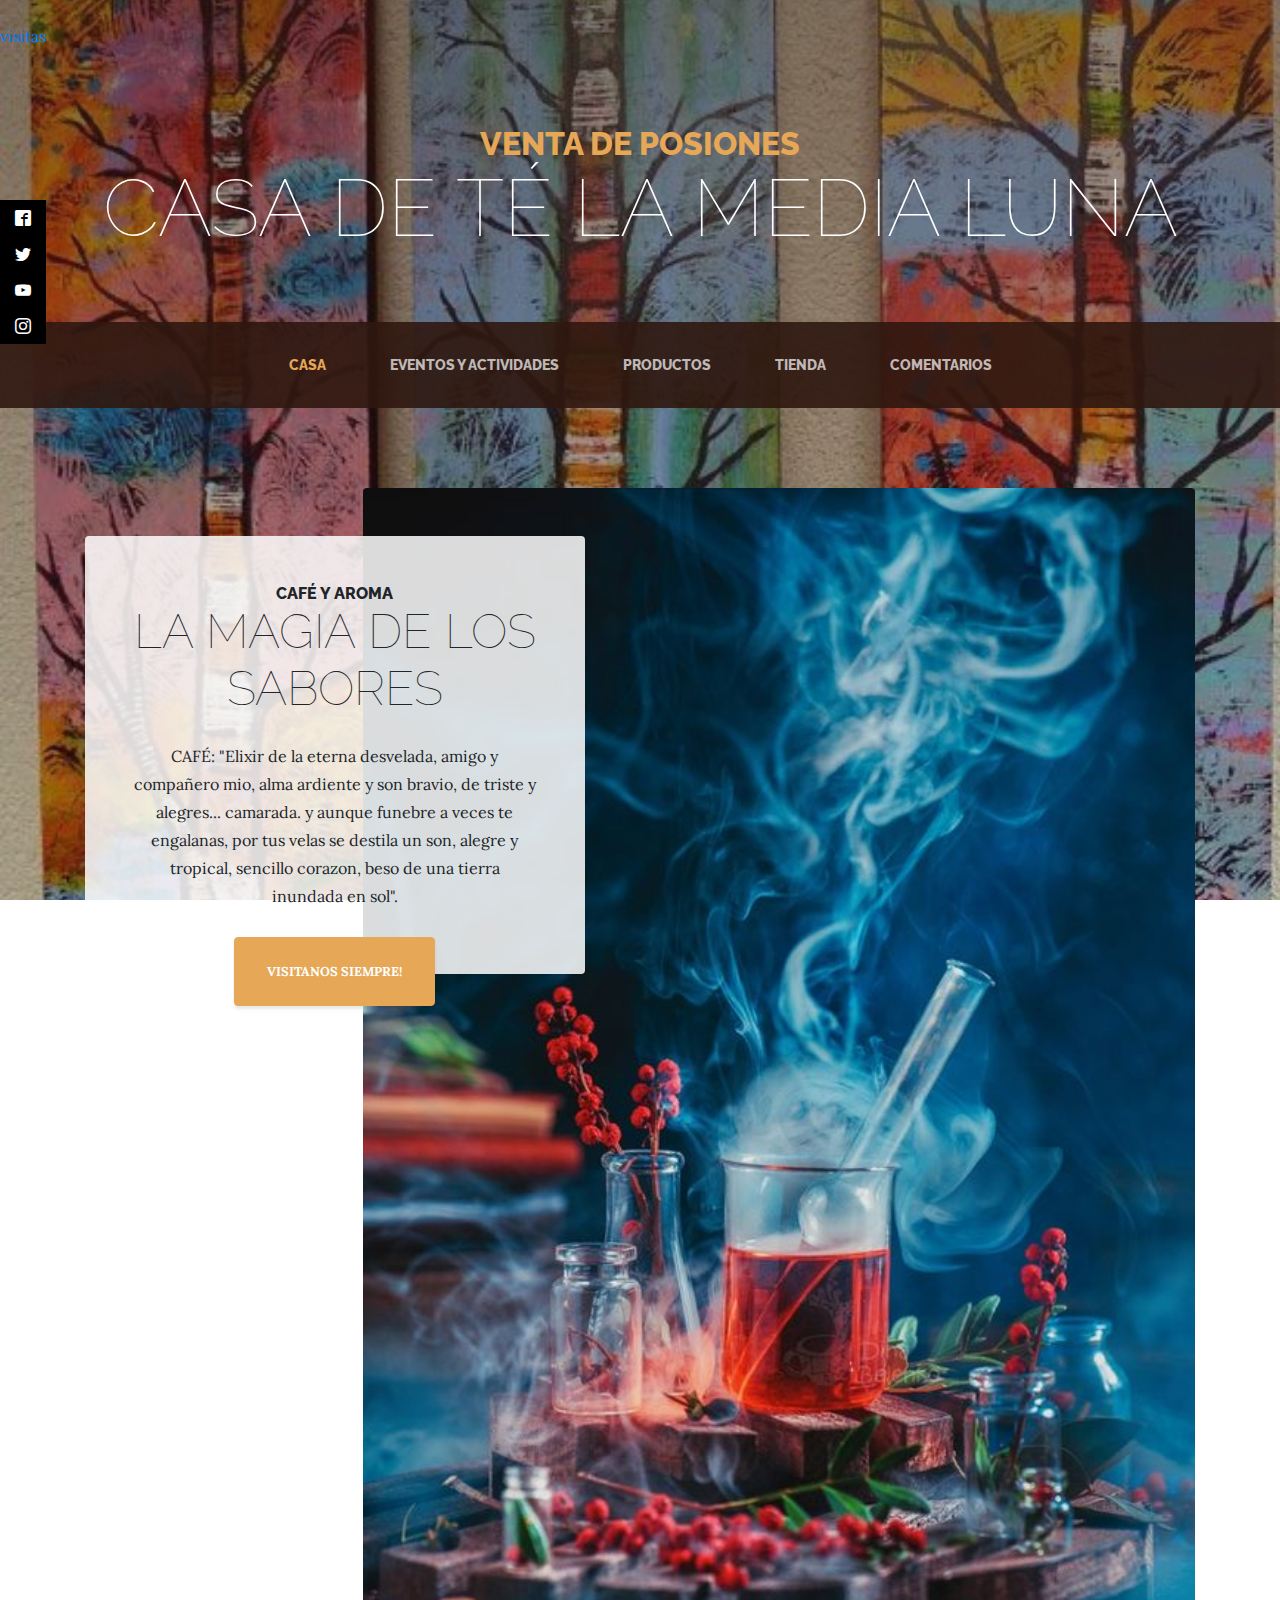
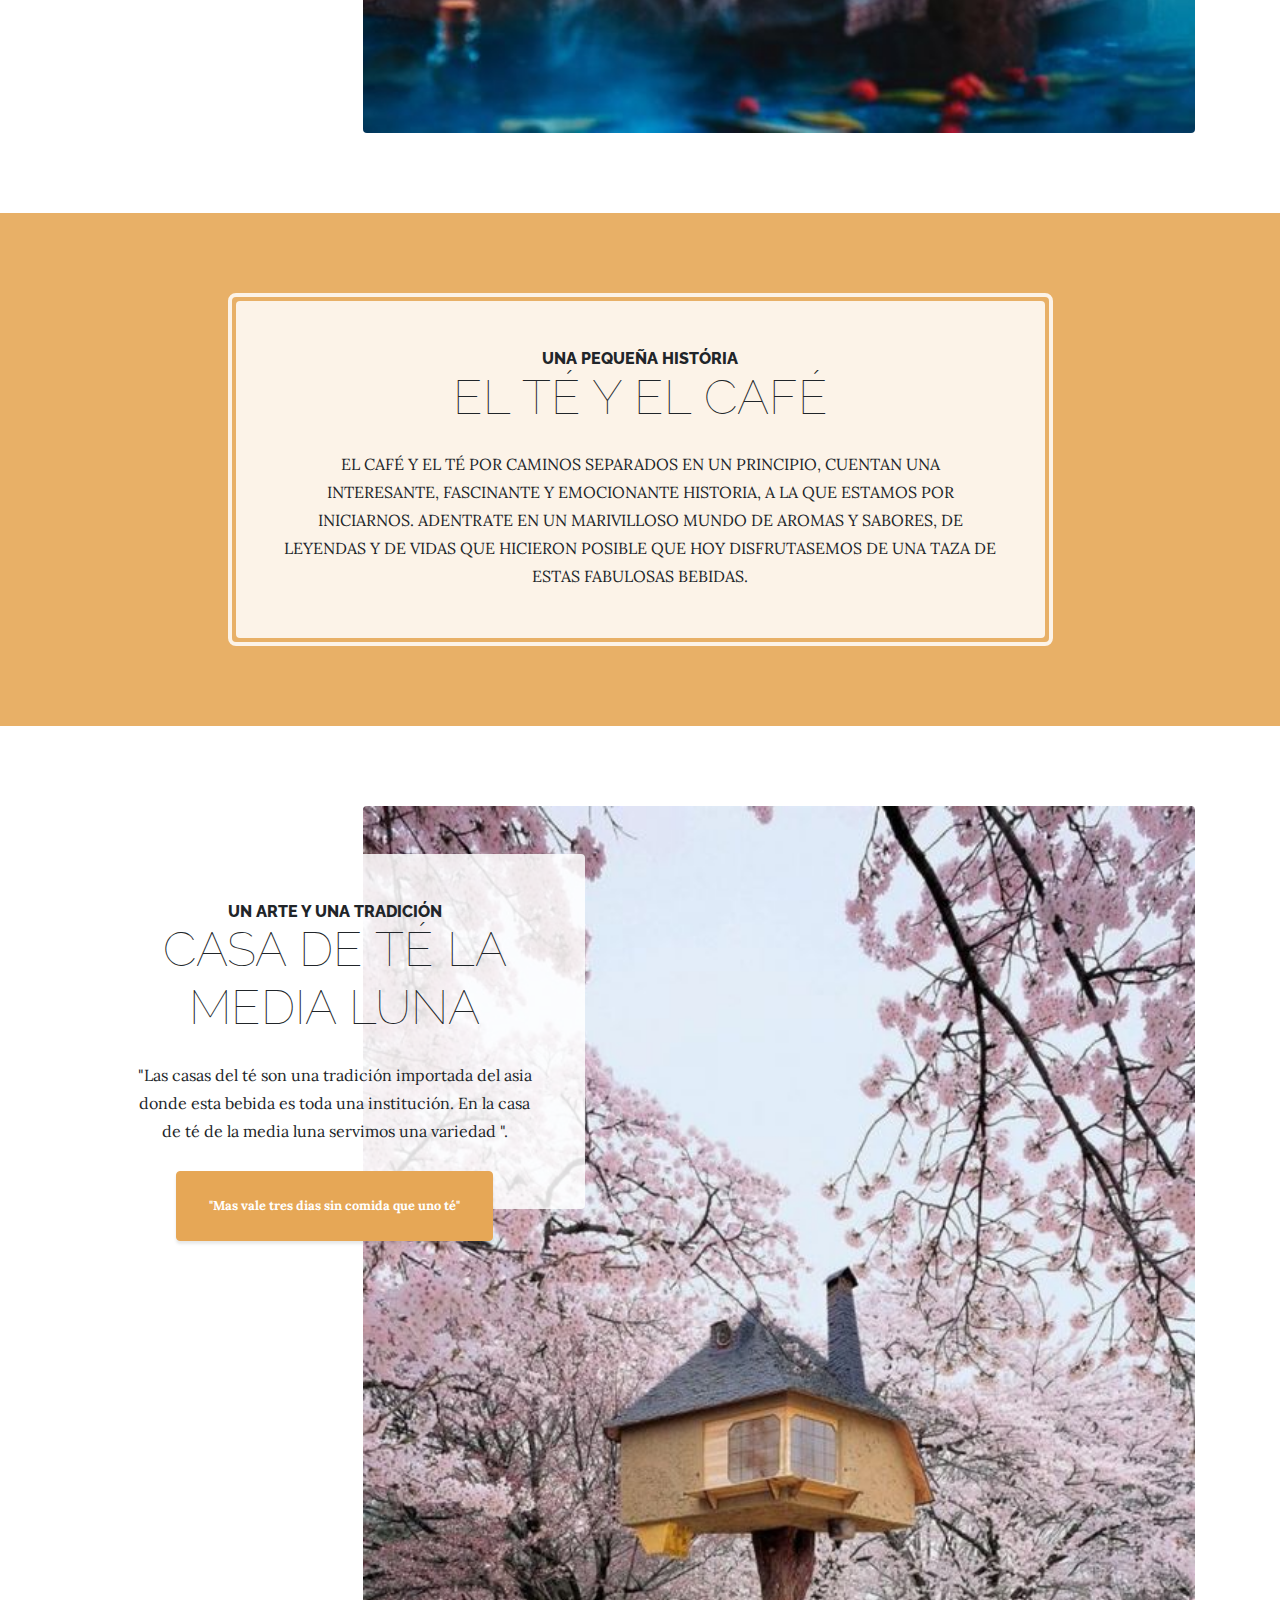
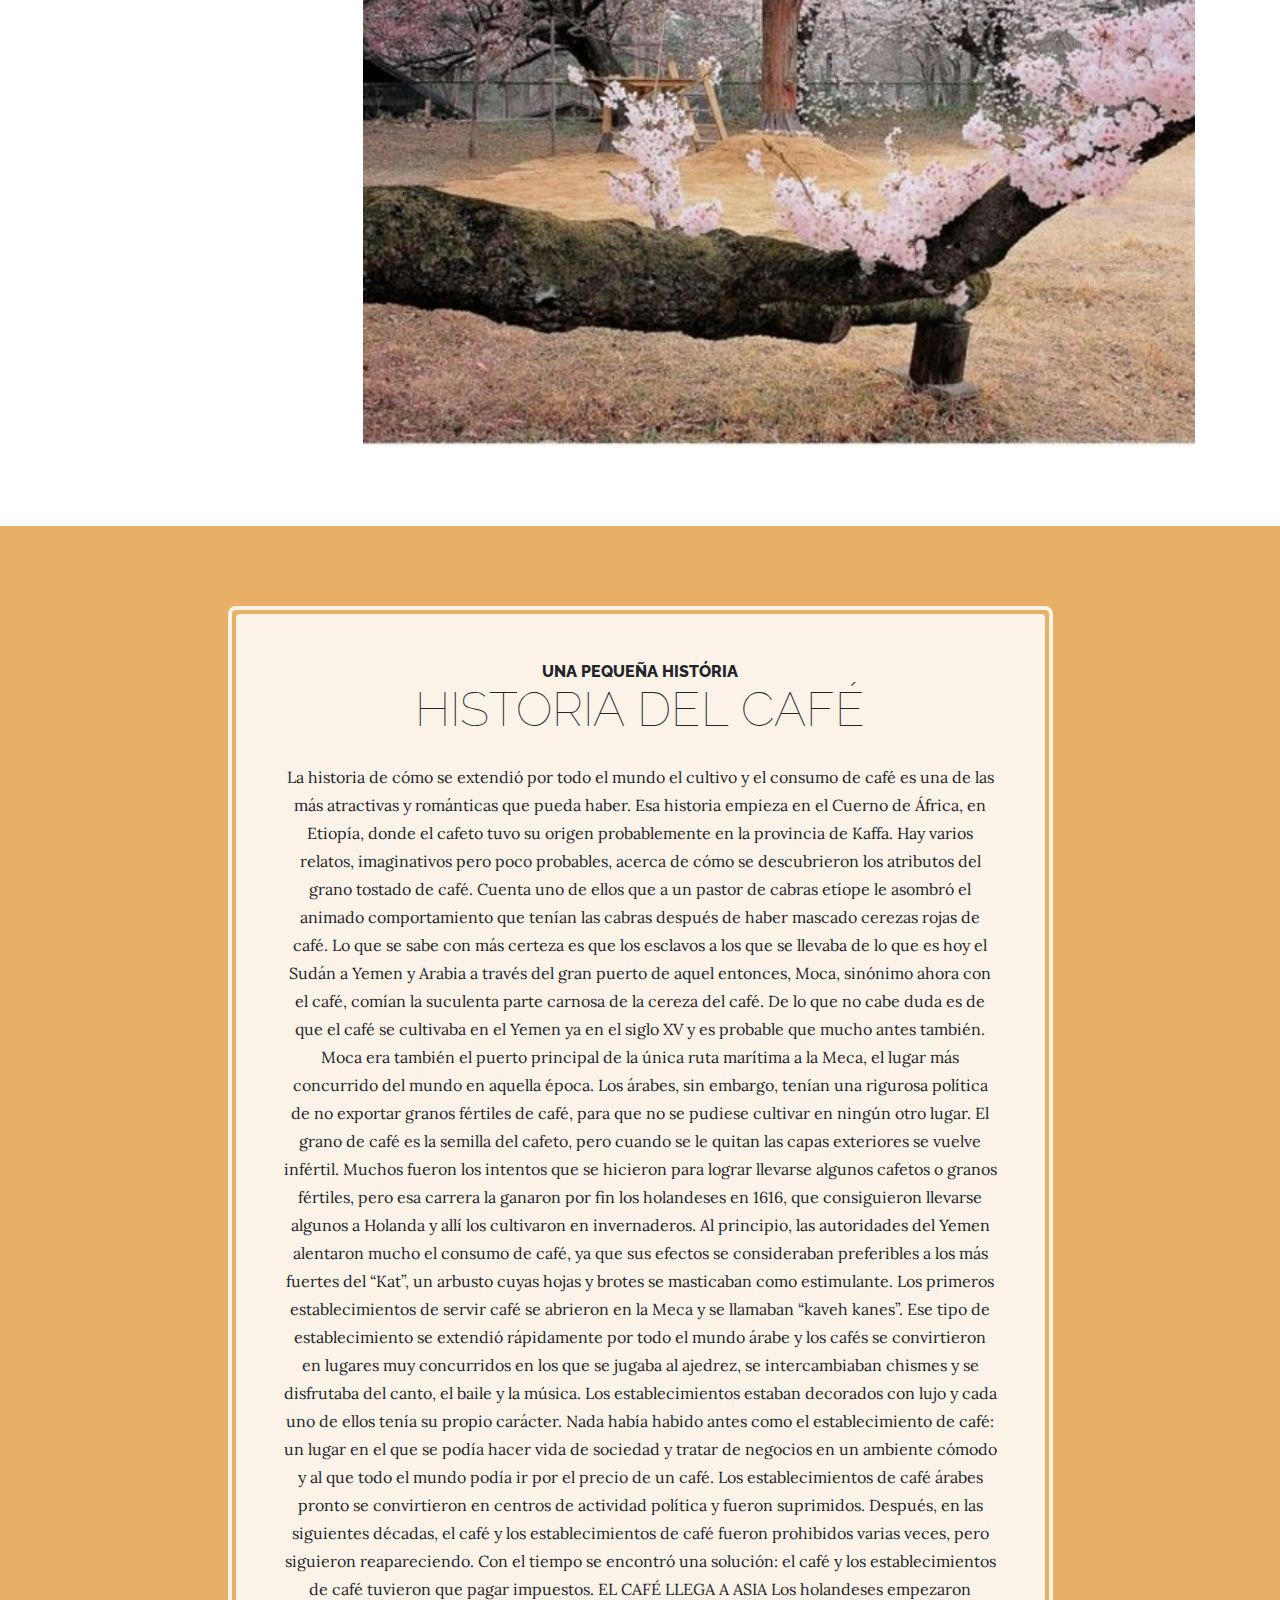
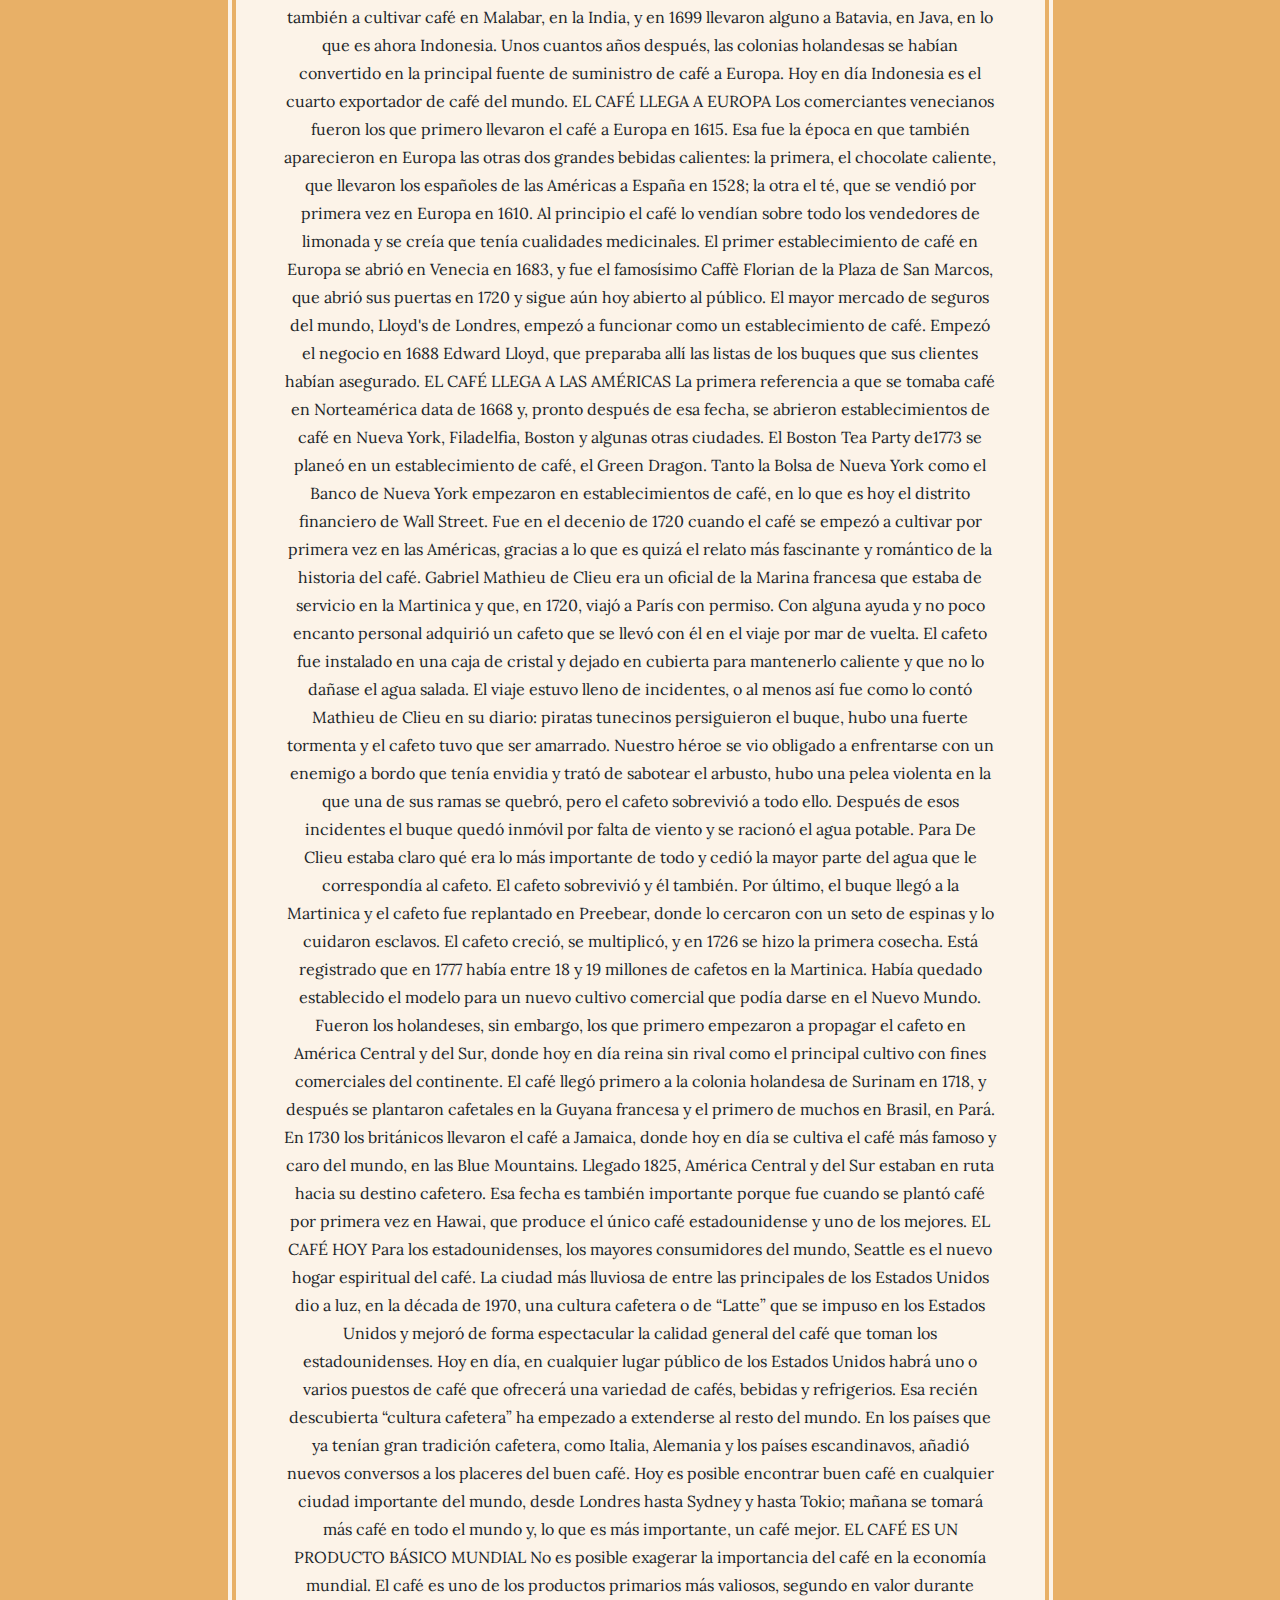
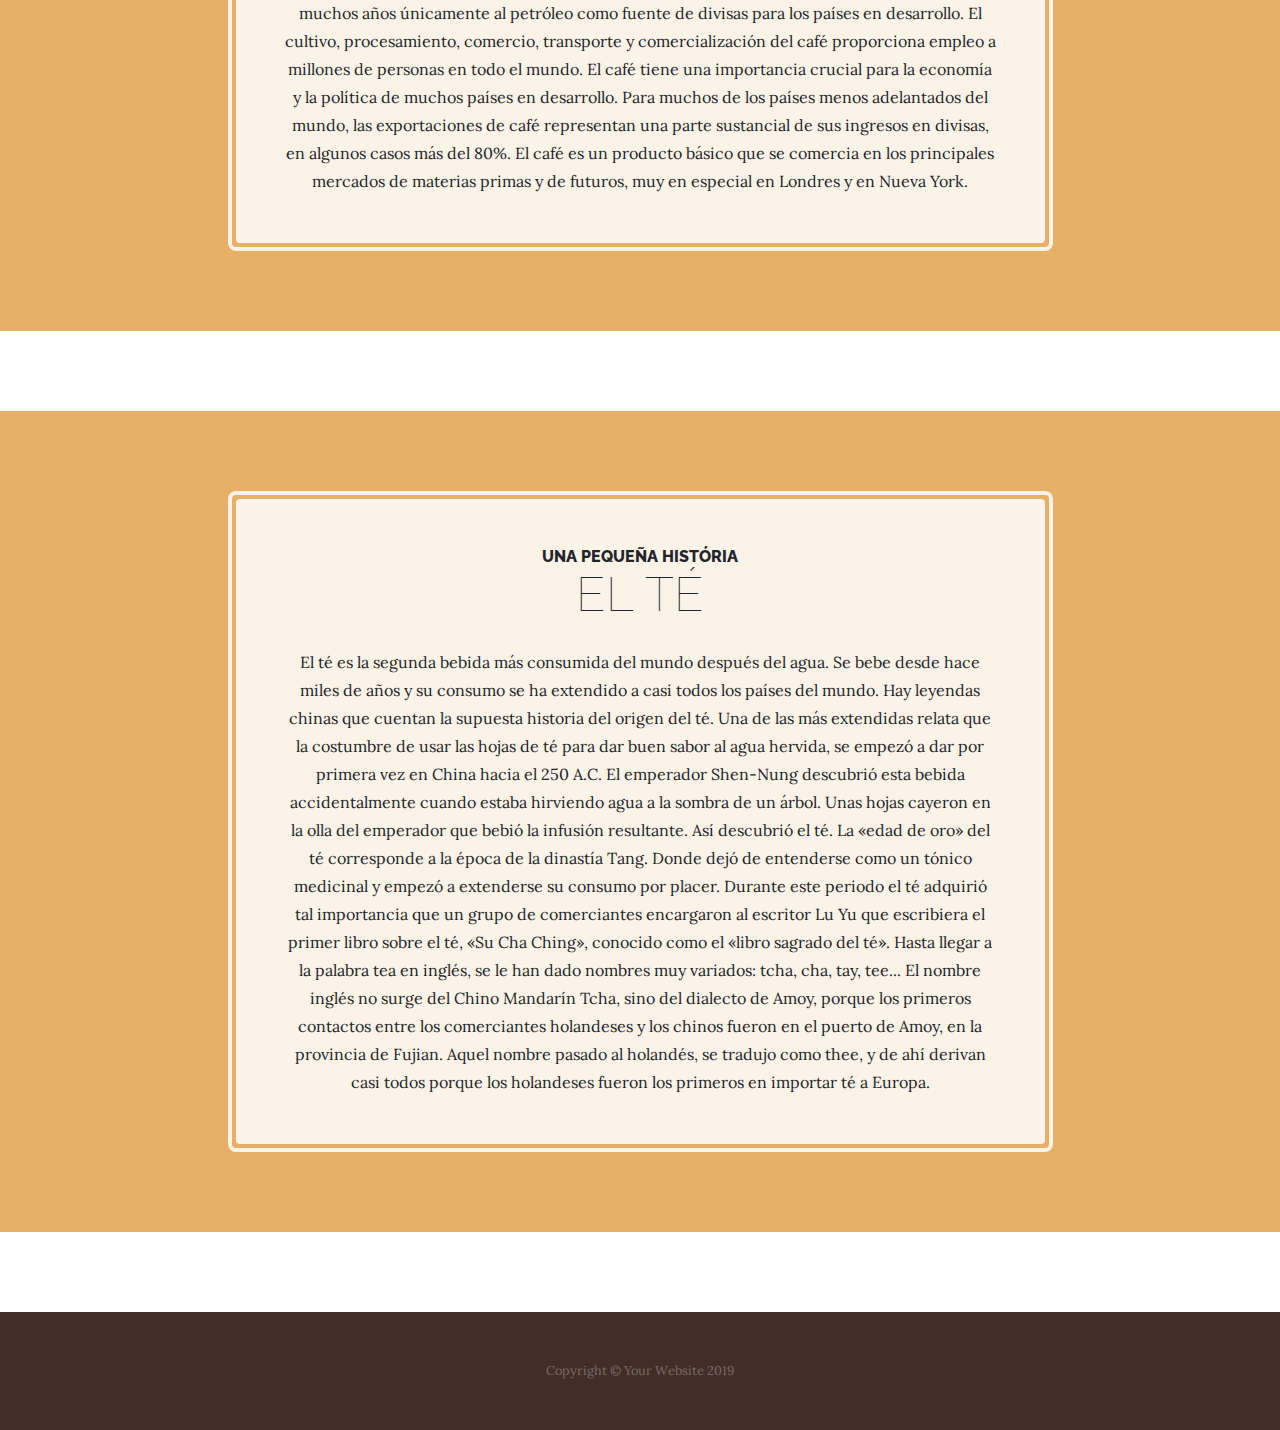
<file: index.html>
<!DOCTYPE html>
<html lang="en">

<head>

  <meta charset="utf-8">
  <!-- barra de sociales -->
  <link rel="stylesheet" href="css/estilo.css">
  <link rel="stylesheet" href="fonts.css">

  <meta name="viewport" content="width=device-width, initial-scale=1, shrink-to-fit=no">
  <meta name="description" content="">
  <meta name="author" content="Dbentz">

  <title>media luna</title>

  <!-- Bootstrap core CSS -->
  <link href="vendor/bootstrap/css/bootstrap.min.css" rel="stylesheet">

  <!-- Custom fonts for this template -->
  <link href="https://fonts.googleapis.com/css?family=Raleway:100,100i,200,200i,300,300i,400,400i,500,500i,600,600i,700,700i,800,800i,900,900i" rel="stylesheet">
  <link href="https://fonts.googleapis.com/css?family=Lora:400,400i,700,700i" rel="stylesheet">

  <!-- Custom styles for this template -->
  <link href="css/business-casual.min.css" rel="stylesheet">

</head>

<body>
  

  <!-- contador de visitas -->

  <div id="sfcxp45qufx2nr3d2kjxtgf8ganbek9qqnc"></div><script type="text/javascript" src="https://counter11.stat.ovh/private/counter.js?c=xp45qufx2nr3d2kjxtgf8ganbek9qqnc&down=async" async></script><br><a href="https://www.contadorvisitasgratis.com">visitas </a><noscript><a href="https://www.contadorvisitasgratis.com" title="contador de visitas gratis"><img src="https://counter11.stat.ovh/private/contadorvisitasgratis.php?c=xp45qufx2nr3d2kjxtgf8ganbek9qqnc" border="0" title="contador de visitas gratis" alt="contador de visitas gratis"></a></noscript>



  <h1 class="site-heading text-center text-white d-none d-lg-block">
    <span class="site-heading-upper text-primary mb-3">VENTA DE POSIONES</span>
    <span class="site-heading-lower">CASA DE TÉ LA MEDIA LUNA</span>
  </h1>

 
  <!-- Navigation -->
  <nav class="navbar navbar-expand-lg navbar-dark py-lg-4" id="mainNav">
    <div class="container">
      <a class="navbar-brand text-uppercase text-expanded font-weight-bold d-lg-none" href="#">La Media Luna</a>
      <button class="navbar-toggler" type="button" data-toggle="collapse" data-target="#navbarResponsive" aria-controls="navbarResponsive" aria-expanded="false" aria-label="Toggle navigation">
        <span class="navbar-toggler-icon"></span>
      </button>
      <div class="collapse navbar-collapse" id="navbarResponsive">
        <ul class="navbar-nav mx-auto">
          <li class="nav-item active px-lg-4">
            <a class="nav-link text-uppercase text-expanded" href="index.html">Casa
              <span class="sr-only">(current)</span>
            </a>
          </li>
          <li class="nav-item px-lg-4">
            <a class="nav-link text-uppercase text-expanded" href="about.html">Eventos y Actividades</a>
          </li>
          <li class="nav-item px-lg-4">
            <a class="nav-link text-uppercase text-expanded" href="products.html">Productos</a>
          </li>
          <li class="nav-item px-lg-4">
            <a class="nav-link text-uppercase text-expanded" href="store.html">Tienda</a>
          </li>
          <li class="nav-item px-lg-4">
            <a class="nav-link text-uppercase text-expanded" href="comentarios.html">comentarios</a>
          </li>
        </ul>
      </div>
    </div>
  </nav>


  <!--barra enlaces a redes sociales-->
  <div class="social">
    <ul>
      <li><a href="https://www.facebook.com/Casa-De-T%C3%A9-La-Media-Luna-1856438397722256" target="_blank" class="icon-facebook2"></a></li>
      <li><a href="https://twitter.com/CASADETLAMEDIA1" target="_blank" class="icon-twitter"></a></li>
      <li><a href="https://www.youtube.com/channel/UCE32NZjp5RhG_HEHK4Zi-sw/featured" target="_blank" class="icon-youtube"></a></li>
      <li><a href="https://www.instagram.com/casadetelamedialuna/?hl=es-la" target="_blank" class="icon-instagram"></a></li>
    </ul>
  </div>
  <!--barra enlaces a redes sociales-->


  <section class="page-section clearfix">
    <div class="container">
      <div class="intro">
        <img class="intro-img img-fluid mb-3 mb-lg-0 rounded" src="img/intro.jpg" alt="">
        <div class="intro-text left-0 text-center bg-faded p-5 rounded">
          <h2 class="section-heading mb-4">
            <span class="section-heading-upper">CAFÉ Y AROMA</span>
            <span class="section-heading-lower">LA MAGIA DE LOS SABORES</span>
          </h2>
          <p class="mb-3">CAFÉ: "Elixir de la eterna desvelada, amigo y compañero mio, alma ardiente y son bravio, de triste y alegres... camarada.
            y aunque funebre a veces te engalanas, por tus velas se destila un son, alegre y tropical, sencillo corazon, beso de una tierra inundada en sol".
          </p>
          <div class="intro-button mx-auto">
            <a class="btn btn-primary btn-xl" href="#">VISITANOS SIEMPRE!</a>
          </div>
        </div>
      </div>
    </div>
  </section>

  <section class="page-section cta">
    <div class="container">
      <div class="row">
        <div class="col-xl-9 mx-auto">
          <div class="cta-inner text-center rounded">
            <h2 class="section-heading mb-4">
              <span class="section-heading-upper">UNA PEQUEÑA HISTÓRIA</span>
              <span class="section-heading-lower">EL TÉ Y EL CAFÉ</span>
            </h2>
            <p class="mb-0">EL CAFÉ Y EL TÉ POR CAMINOS SEPARADOS EN UN PRINCIPIO, CUENTAN UNA INTERESANTE, FASCINANTE Y EMOCIONANTE HISTORIA, A LA QUE ESTAMOS POR INICIARNOS. ADENTRATE EN UN MARIVILLOSO MUNDO DE AROMAS Y SABORES, DE LEYENDAS Y DE VIDAS QUE HICIERON POSIBLE QUE HOY DISFRUTASEMOS DE UNA TAZA DE ESTAS FABULOSAS BEBIDAS. 
            </p>
          </div>
        </div>
      </div>
    </div>
  </section>

  <section class="page-section clearfix">
    <div class="container">
      <div class="intro">
        <img class="intro-img img-fluid mb-3 mb-lg-0 rounded" src="img/te-01.jpg" alt="">
        <div class="intro-text left-0 text-center bg-faded p-5 rounded">
          <h2 class="section-heading mb-4">
            <span class="section-heading-upper">UN ARTE Y UNA TRADICIÓN</span>
            <span class="section-heading-lower">CASA DE TÉ LA MEDIA LUNA</span>
          </h2>
          <p class="mb-3">"Las casas del té son una tradición importada del asia donde esta bebida es toda una institución. En la casa de té de la media luna servimos una variedad  ".
          </p>
          <div class="intro-button mx-auto">
            <a class="btn btn-primary btn-xl" href="#">"Mas vale tres dias sin comida que uno té"</a>
          </div>
        </div>
      </div>
    </div>
  </section>

  <section class="page-section cta">
    <div class="container">
      <div class="row">
        <div class="col-xl-9 mx-auto">
          <div class="cta-inner text-center rounded">
            <h2 class="section-heading mb-4">
              <span class="section-heading-upper">UNA PEQUEÑA HISTÓRIA</span>
              <span class="section-heading-lower">historia del café</span>
            </h2>
            <p class="mb-0">La historia de cómo se extendió por todo el mundo el cultivo y el consumo de café es una de las más atractivas y románticas que pueda haber.  Esa historia empieza en el Cuerno de África, en Etiopía, donde el cafeto tuvo su origen probablemente en la provincia de Kaffa.  Hay varios relatos, imaginativos pero poco probables, acerca de cómo se descubrieron los atributos del grano tostado de café.  Cuenta uno de ellos que a un pastor de cabras etíope le asombró el animado comportamiento que tenían las cabras después de haber mascado cerezas rojas de café.  Lo que se sabe con más certeza es que los esclavos a los que se llevaba de lo que es hoy el Sudán a Yemen y Arabia a través del gran puerto de aquel entonces, Moca, sinónimo ahora con el café, comían la suculenta parte carnosa de la cereza del café.  De lo que no cabe duda es de que el café se cultivaba en el Yemen ya en el siglo XV y es probable que mucho antes también.

Moca era también el puerto principal de la única ruta marítima a la Meca, el lugar más concurrido del mundo en aquella época.  Los árabes, sin embargo, tenían una rigurosa política de no exportar granos fértiles de café, para que no se pudiese cultivar en ningún otro lugar.  El grano de café es la semilla del cafeto, pero cuando se le quitan las capas exteriores se vuelve infértil.  Muchos fueron los intentos que se hicieron para lograr llevarse algunos cafetos o granos fértiles, pero esa carrera la ganaron por fin los holandeses en 1616, que consiguieron llevarse algunos a Holanda y allí los cultivaron en invernaderos.

Al principio, las autoridades del Yemen alentaron mucho el consumo de café, ya que sus efectos se consideraban preferibles a los más fuertes del “Kat”, un arbusto cuyas hojas y brotes se masticaban como estimulante.  Los primeros establecimientos de servir café se abrieron en la Meca y se llamaban “kaveh kanes”.  Ese tipo de establecimiento se extendió rápidamente por todo el mundo árabe y los cafés se convirtieron en lugares muy concurridos en los que se jugaba al ajedrez, se intercambiaban chismes y se disfrutaba del canto, el baile y la música.  Los establecimientos estaban decorados con lujo y cada uno de ellos tenía su propio carácter.  Nada había habido antes como el establecimiento de café:  un lugar en el que se podía hacer vida de sociedad y tratar de negocios en un ambiente cómodo y al que todo el mundo podía ir por el precio de un café.

Los establecimientos de café árabes pronto se convirtieron en centros de actividad política y fueron suprimidos.  Después, en las siguientes décadas, el café y los establecimientos de café fueron prohibidos varias veces, pero siguieron reapareciendo.  Con el tiempo se encontró una solución:  el café y los establecimientos de café tuvieron que pagar impuestos.

EL CAFÉ LLEGA A ASIA

Los holandeses empezaron también a cultivar café en Malabar, en la India, y en 1699 llevaron alguno a Batavia, en Java, en lo que es ahora Indonesia.  Unos cuantos años después, las colonias holandesas se habían convertido en la principal fuente de suministro de café a Europa.  Hoy en día Indonesia es el cuarto exportador de café del mundo.

EL CAFÉ LLEGA A EUROPA


Los comerciantes venecianos fueron los que primero llevaron el café a Europa en 1615.  Esa fue la época en que también aparecieron en Europa las otras dos grandes bebidas calientes:  la primera, el chocolate caliente, que llevaron los españoles de las Américas a España en 1528; la otra el té, que se vendió por primera vez en Europa en 1610.

Al principio el café lo vendían sobre todo los vendedores de limonada y se creía que tenía cualidades medicinales.  El primer establecimiento de café en Europa se abrió en Venecia en 1683, y fue el famosísimo Caffè Florian de la Plaza de San Marcos, que abrió sus puertas en 1720 y sigue aún hoy abierto al público.

El mayor mercado de seguros del mundo, Lloyd's de Londres, empezó a funcionar como un establecimiento de café.  Empezó el negocio en 1688 Edward Lloyd, que preparaba allí las listas de los buques que sus clientes habían asegurado.

EL CAFÉ LLEGA A LAS AMÉRICAS

La primera referencia a que se tomaba café en Norteamérica data de 1668 y, pronto después de esa fecha, se abrieron establecimientos de café en Nueva York, Filadelfia, Boston y algunas otras ciudades.  El Boston Tea Party de1773 se planeó en un establecimiento de café, el Green Dragon.  Tanto la Bolsa de Nueva York como el Banco de Nueva York empezaron en establecimientos de café, en lo que es hoy el distrito financiero de Wall Street.

Fue en el decenio de 1720 cuando el café se empezó a cultivar por primera vez en las Américas, gracias a lo que es quizá el relato más fascinante y romántico de la historia del café.  Gabriel Mathieu de Clieu era un oficial de la Marina francesa que estaba de servicio en la Martinica y que, en 1720, viajó a París con permiso.  Con alguna ayuda y no poco encanto personal adquirió un cafeto que se llevó con él en el viaje por mar de vuelta.  El cafeto fue instalado en una caja de cristal y dejado en cubierta para mantenerlo caliente y que no lo dañase el agua salada.  El viaje estuvo lleno de incidentes, o al menos así fue como lo contó Mathieu de Clieu en su diario:   piratas tunecinos persiguieron el buque, hubo una fuerte tormenta y el cafeto tuvo que ser amarrado.  Nuestro héroe se vio obligado a enfrentarse con un enemigo a bordo que tenía envidia y trató de sabotear el arbusto, hubo una pelea violenta en la que una de sus ramas se quebró, pero el cafeto sobrevivió a todo ello.

Después de esos incidentes el buque quedó inmóvil por falta de viento y se racionó el agua potable.  Para De Clieu estaba claro qué era lo más importante de todo y cedió la mayor parte del agua que le correspondía al cafeto.  El cafeto sobrevivió y él también.

Por último, el buque llegó a la Martinica y el cafeto fue replantado en Preebear, donde lo cercaron con un seto de espinas y lo cuidaron esclavos.  El cafeto creció, se multiplicó, y en 1726 se hizo la primera cosecha.  Está registrado que en 1777 había entre 18 y 19 millones de cafetos en la Martinica.  Había quedado establecido el modelo para un nuevo cultivo comercial que podía darse en el Nuevo Mundo.

Fueron los holandeses, sin embargo, los que primero empezaron a propagar el cafeto en América Central y del Sur, donde hoy en día reina sin rival como el principal cultivo con fines comerciales del continente.  El café llegó primero a la colonia holandesa de Surinam en 1718, y después se plantaron cafetales en la Guyana francesa y el primero de muchos en Brasil, en Pará.  En 1730 los británicos llevaron el café a Jamaica, donde hoy en día se cultiva el café más famoso y caro del mundo, en las Blue Mountains.  Llegado 1825, América Central y del Sur estaban en ruta hacia su destino cafetero.  Esa fecha es también importante porque fue cuando se plantó café por primera vez en Hawai, que produce el único café estadounidense y uno de los mejores.

EL CAFÉ HOY

Para los estadounidenses, los mayores consumidores del mundo, Seattle es el nuevo hogar espiritual del café.  La ciudad más lluviosa de entre las principales de los Estados Unidos dio a luz, en la década de 1970, una cultura cafetera o de “Latte” que se impuso en los Estados Unidos y mejoró de forma espectacular la calidad general del café que toman los estadounidenses. Hoy en día, en cualquier lugar público de los Estados Unidos habrá uno o varios puestos de café que ofrecerá una variedad de cafés, bebidas y refrigerios.

Esa recién descubierta “cultura cafetera” ha empezado a extenderse al resto del mundo.  En los países que ya tenían gran tradición cafetera, como Italia, Alemania y los países escandinavos, añadió nuevos conversos a los placeres del buen café.  Hoy es posible encontrar buen café en cualquier ciudad importante del mundo, desde Londres hasta Sydney y hasta Tokio; mañana se tomará más café en todo el mundo y, lo que es más importante, un café mejor.

EL CAFÉ ES UN PRODUCTO BÁSICO MUNDIAL

No es posible exagerar la importancia del café en la economía mundial.  El café es uno de los productos primarios más valiosos, segundo en valor durante muchos años únicamente al petróleo como fuente de divisas para los países en desarrollo.  El cultivo, procesamiento, comercio, transporte y comercialización del café proporciona empleo a millones de personas en todo el mundo.  El café tiene una importancia crucial para la economía y la política de muchos países en desarrollo.  Para muchos de los países menos adelantados del mundo, las exportaciones de café representan una parte sustancial de sus ingresos en divisas, en algunos casos más del 80%.  El café es un producto básico que se comercia en los principales mercados de materias primas y de futuros, muy en especial en Londres y en Nueva York. 
            </p>
          </div>
        </div>
      </div>
    </div>
  </section>

<section class="page-section cta">
    <div class="container">
      <div class="row">
        <div class="col-xl-9 mx-auto">
          <div class="cta-inner text-center rounded">
            <h2 class="section-heading mb-4">
              <span class="section-heading-upper">UNA PEQUEÑA HISTÓRIA</span>
              <span class="section-heading-lower">EL TÉ</span>
            </h2>
            <p class="mb-0">El té es la segunda bebida más consumida del mundo después del agua. Se bebe desde hace miles de años y su consumo se ha extendido a casi todos los países del mundo.

Hay leyendas chinas que cuentan la supuesta historia del origen del té. Una de las más extendidas relata que la costumbre de usar las hojas de té para dar buen sabor al agua hervida, se empezó a dar por primera vez en China hacia el 250 A.C. El emperador Shen-Nung descubrió esta bebida accidentalmente cuando estaba hirviendo agua a la sombra de un árbol. Unas hojas cayeron en la olla del emperador que bebió la infusión resultante. Así descubrió el té.

La «edad de oro» del té corresponde a la época de la dinastía Tang. Donde dejó de entenderse como un tónico medicinal y empezó a extenderse su consumo por placer.
Durante este periodo el té adquirió tal importancia que un grupo de comerciantes encargaron al escritor Lu Yu que escribiera el primer libro sobre el té, «Su Cha Ching», conocido como el «libro sagrado del té».

Hasta llegar a la palabra tea en inglés, se le han dado nombres muy variados: tcha, cha, tay, tee... El nombre inglés no surge del Chino Mandarín Tcha, sino del dialecto de Amoy, porque los primeros contactos entre los comerciantes holandeses y los chinos fueron en el puerto de Amoy, en la provincia de Fujian. Aquel nombre pasado al holandés, se tradujo como thee, y de ahí derivan casi todos porque los holandeses fueron los primeros en importar té a Europa. 
            </p>
          </div>
        </div>
      </div>
    </div>
  </section>



  <footer class="footer text-faded text-center py-5">
    <div class="container">
      <p class="m-0 small">Copyright &copy; Your Website 2019</p>
    </div>
  </footer>

  <!-- Bootstrap core JavaScript -->
  <script src="vendor/jquery/jquery.min.js"></script>
  <script src="vendor/bootstrap/js/bootstrap.bundle.min.js"></script>

</body>

</html>
</file>
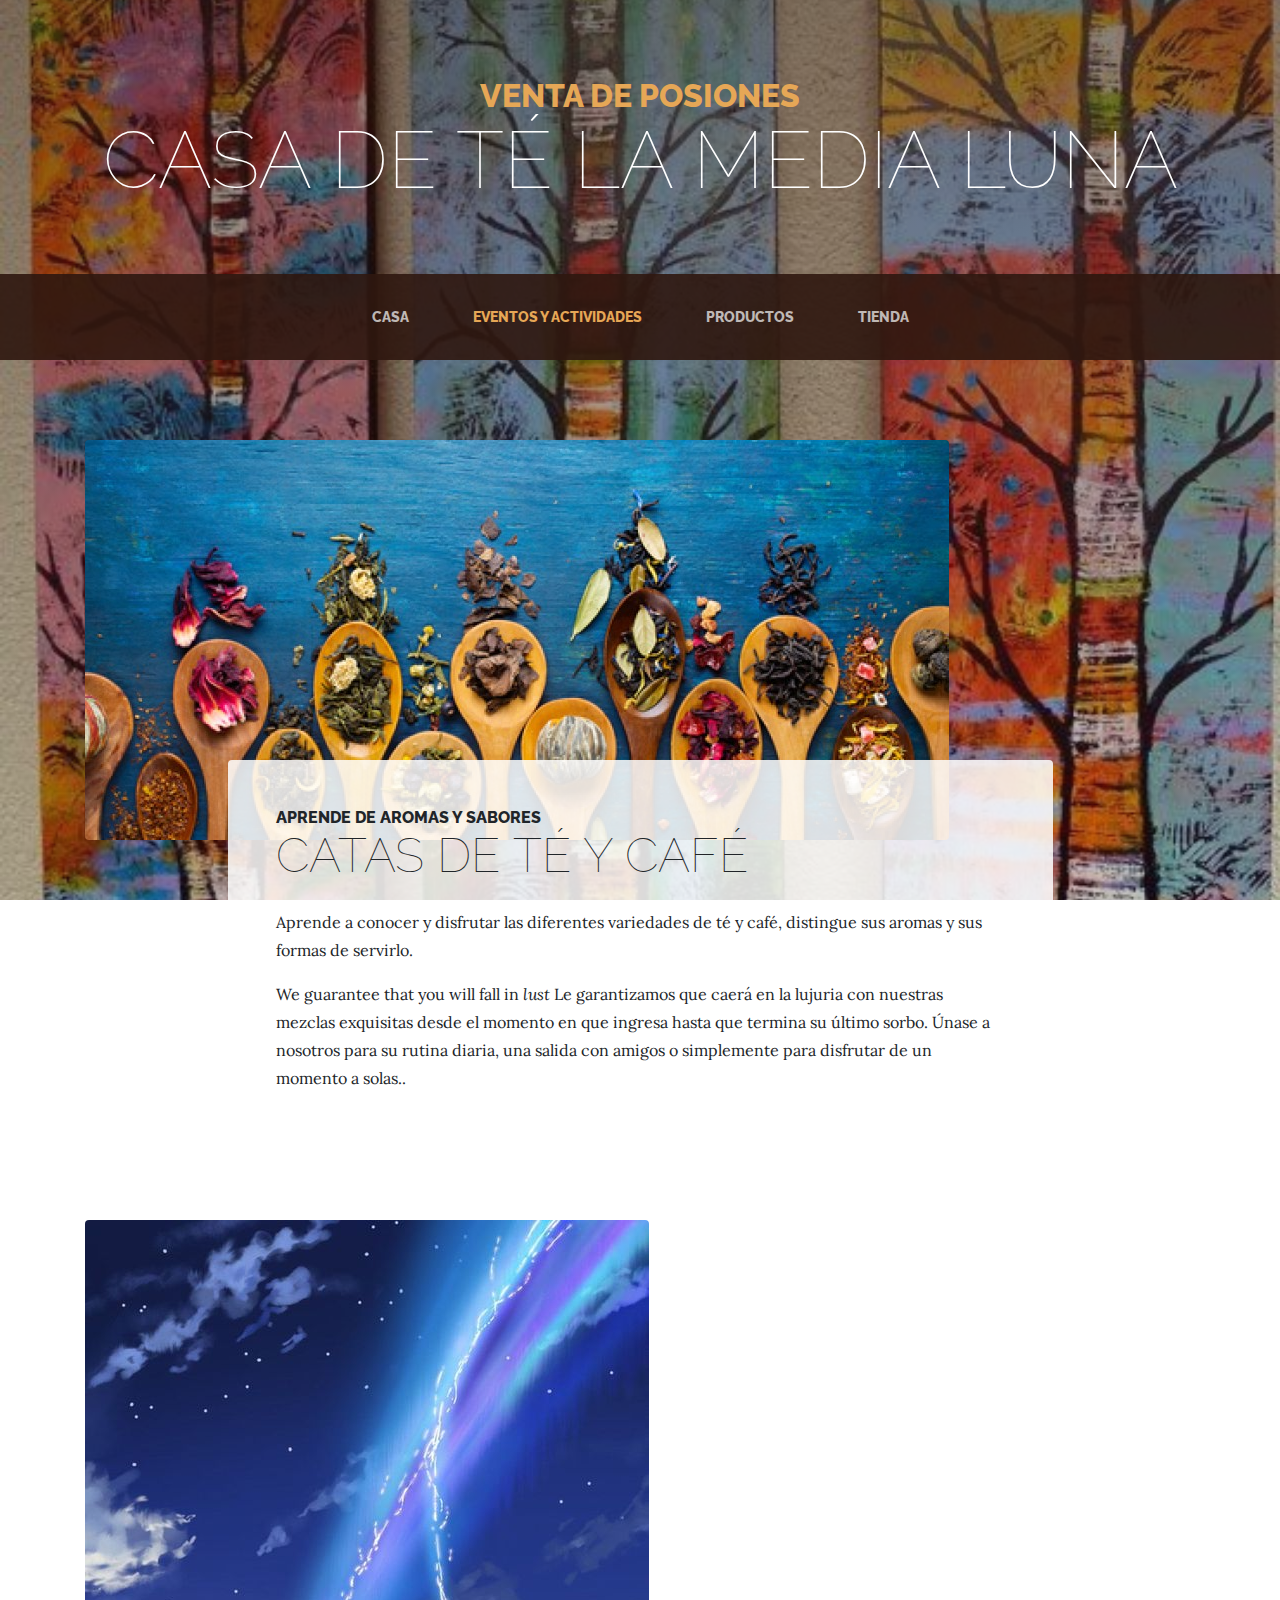
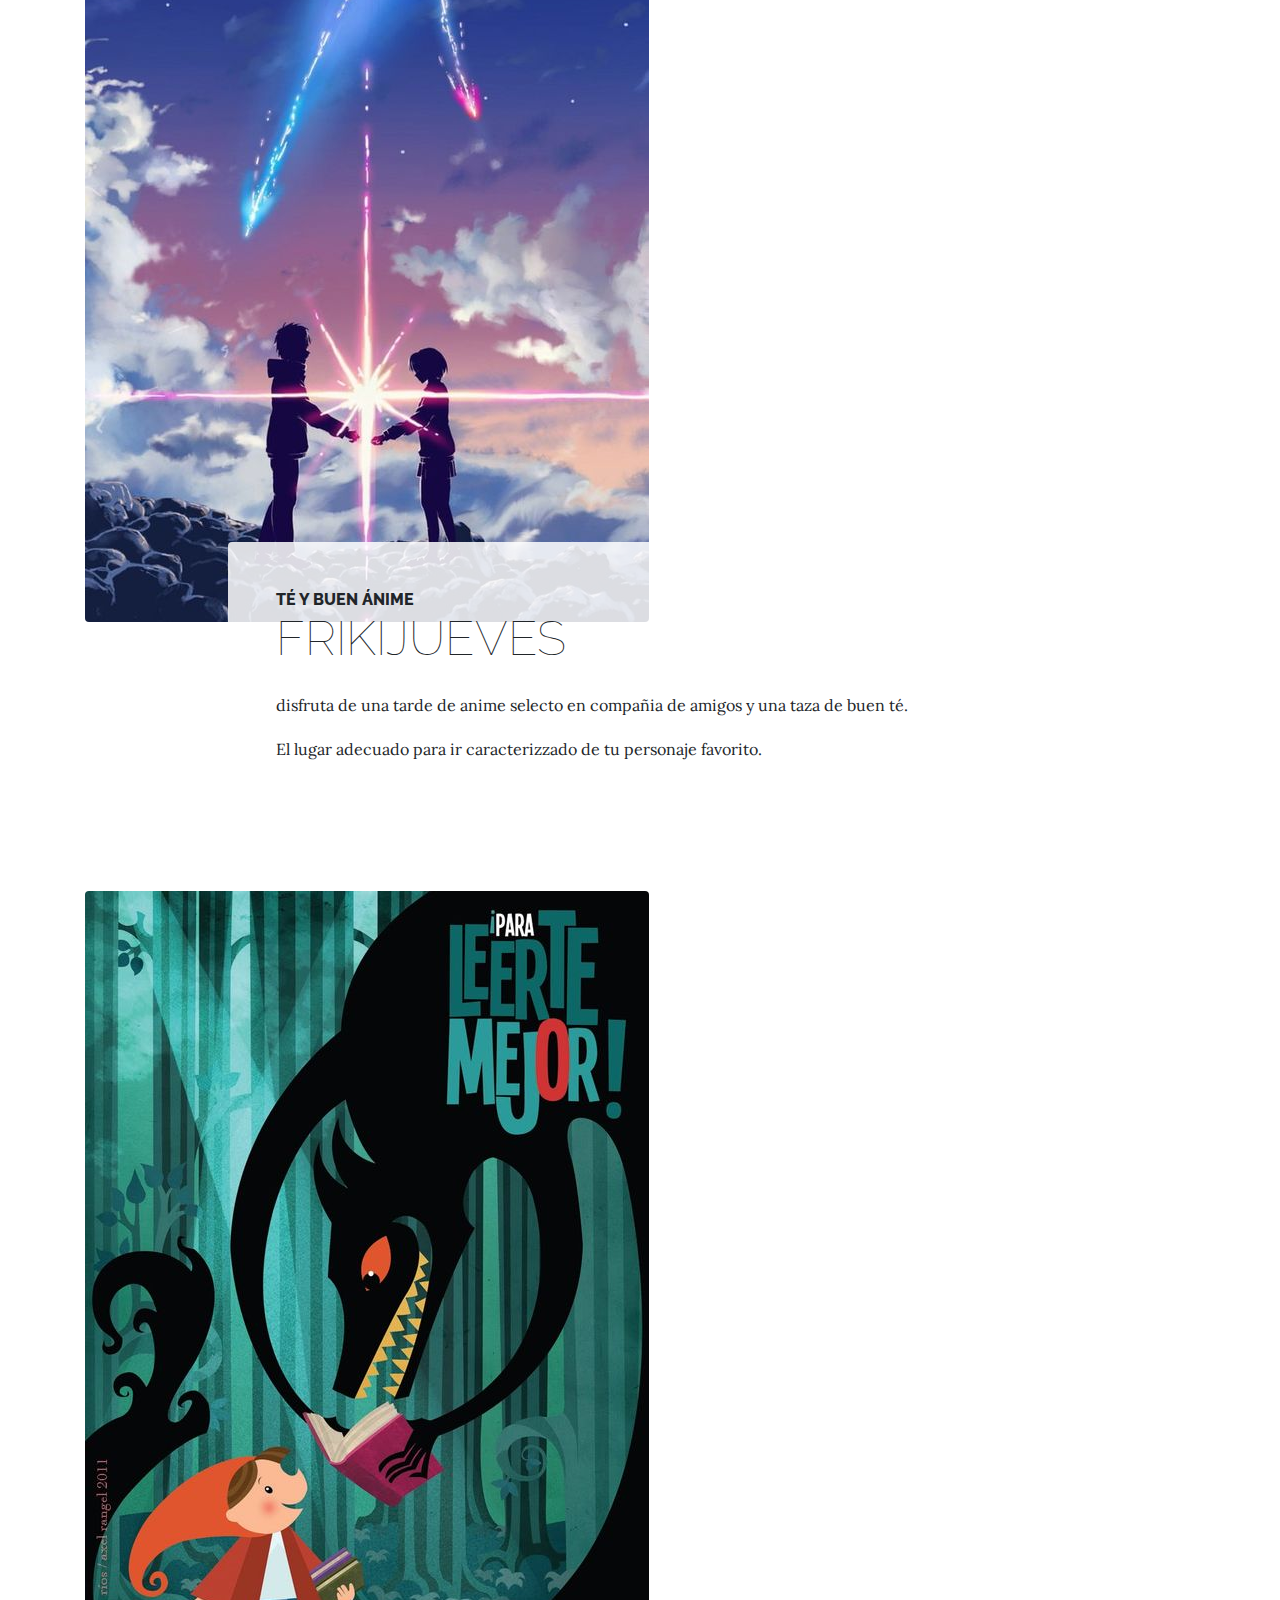
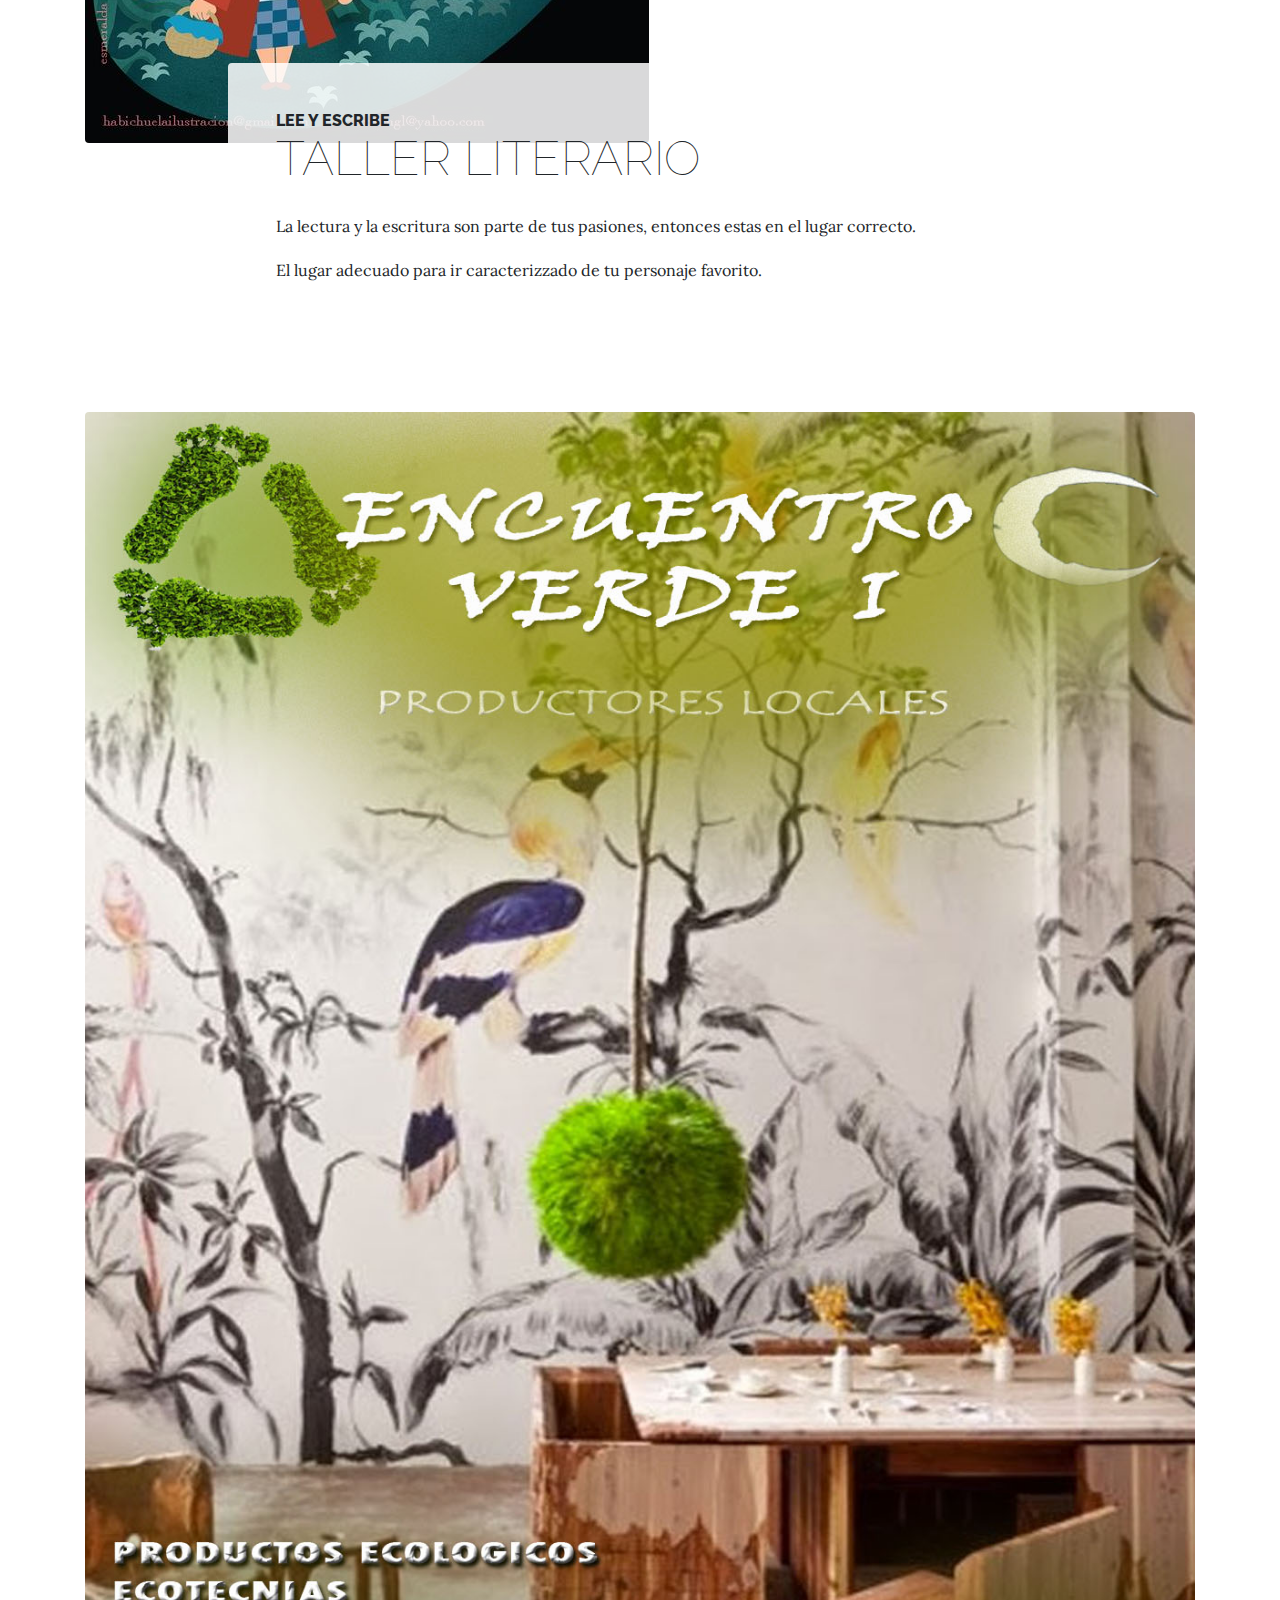
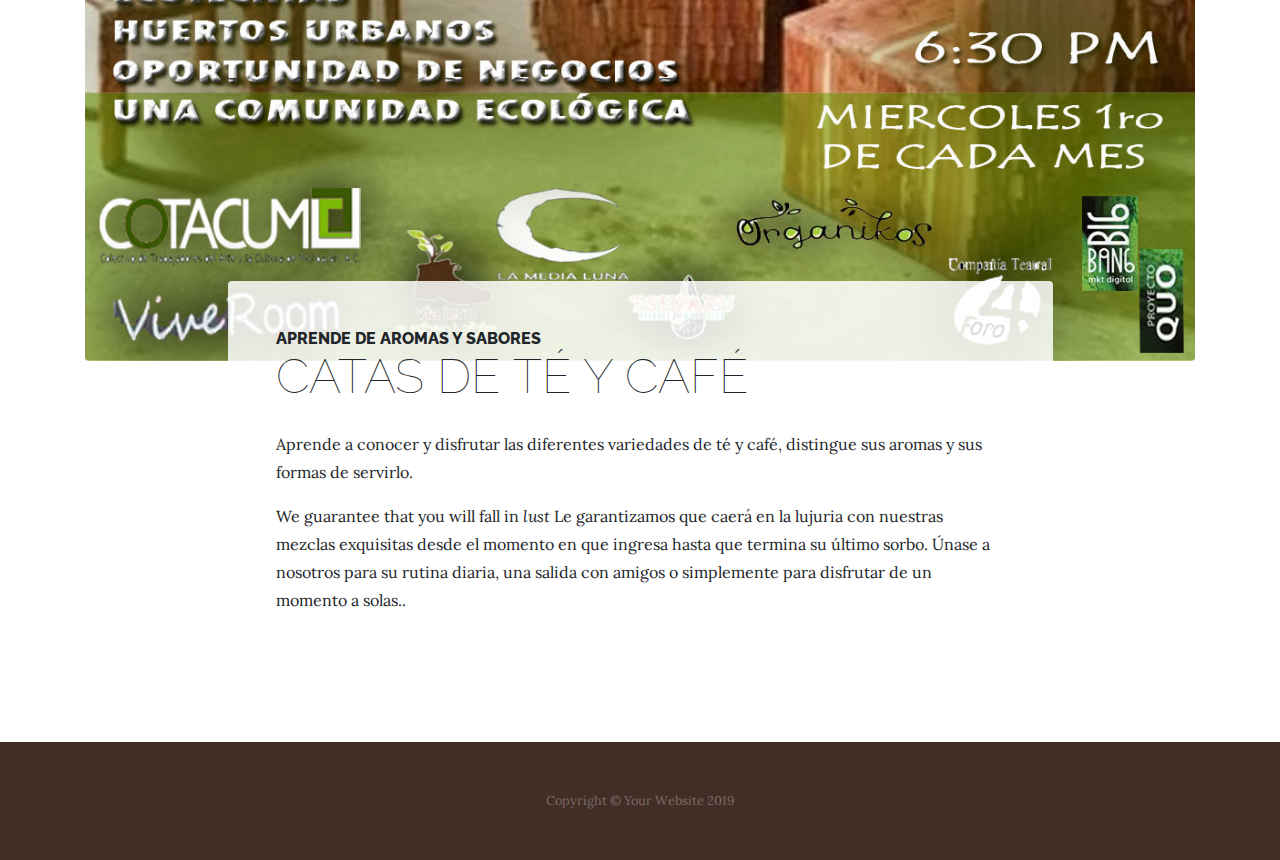
<file: about.html>
<!DOCTYPE html>
<html lang="en">

<head>

  <meta charset="utf-8">
  <meta name="viewport" content="width=device-width, initial-scale=1, shrink-to-fit=no">
  <meta name="description" content="">
  <meta name="author" content="">

  <title>Casa De Té la Media Luna</title>

  <!-- Bootstrap core CSS -->
  <link href="vendor/bootstrap/css/bootstrap.min.css" rel="stylesheet">

  <!-- Custom fonts for this template -->
  <link href="https://fonts.googleapis.com/css?family=Raleway:100,100i,200,200i,300,300i,400,400i,500,500i,600,600i,700,700i,800,800i,900,900i" rel="stylesheet">
  <link href="https://fonts.googleapis.com/css?family=Lora:400,400i,700,700i" rel="stylesheet">

  <!-- Custom styles for this template -->
  <link href="css/business-casual.min.css" rel="stylesheet">

</head>

<body>

  <h1 class="site-heading text-center text-white d-none d-lg-block">
    <span class="site-heading-upper text-primary mb-3">VENTA DE POSIONES</span>
    <span class="site-heading-lower">CASA DE TÉ LA MEDIA LUNA</span>
  </h1>

  <!-- Navigation -->
  <nav class="navbar navbar-expand-lg navbar-dark py-lg-4" id="mainNav">
    <div class="container">
      <a class="navbar-brand text-uppercase text-expanded font-weight-bold d-lg-none" href="#">La Media Luna</a>
      <button class="navbar-toggler" type="button" data-toggle="collapse" data-target="#navbarResponsive" aria-controls="navbarResponsive" aria-expanded="false" aria-label="Toggle navigation">
        <span class="navbar-toggler-icon"></span>
      </button>
      <div class="collapse navbar-collapse" id="navbarResponsive">
        <ul class="navbar-nav mx-auto">
          <li class="nav-item px-lg-4">
            <a class="nav-link text-uppercase text-expanded" href="index.html">Casa
              <span class="sr-only">(current)</span>
            </a>
          </li>
          <li class="nav-item active px-lg-4">
            <a class="nav-link text-uppercase text-expanded" href="about.html">Eventos y Actividades</a>
          </li>
          <li class="nav-item px-lg-4">
            <a class="nav-link text-uppercase text-expanded" href="products.html">Productos</a>
          </li>
          <li class="nav-item px-lg-4">
            <a class="nav-link text-uppercase text-expanded" href="store.html">Tienda</a>
          </li>
        </ul>
      </div>
    </div>
  </nav>

  <section class="page-section about-heading">
    <div class="container">
      <img class="img-fluid rounded about-heading-img mb-3 mb-lg-0" src="img/about.jpg" alt="">
      <div class="about-heading-content">
        <div class="row">
          <div class="col-xl-9 col-lg-10 mx-auto">
            <div class="bg-faded rounded p-5">
              <h2 class="section-heading mb-4">
                <span class="section-heading-upper">Aprende de Aromas y Sabores</span>
                <span class="section-heading-lower">CATAS DE TÉ Y CAFÉ</span>
              </h2>
              <p>Aprende a conocer y disfrutar las diferentes variedades de té y café, distingue sus aromas y sus formas de servirlo.</p>
              <p class="mb-0">We guarantee that you will fall in <em>lust</em> Le garantizamos que caerá en la lujuria con nuestras mezclas exquisitas desde el momento en que ingresa hasta que termina su último sorbo. Únase a nosotros para su rutina diaria, una salida con amigos o simplemente para disfrutar de un momento a solas..</p>
            </div>
          </div>
        </div>
      </div>
    </div>
  </section>

  <section class="page-section about-heading">
    <div class="container">
      <img class="img-fluid rounded about-heading-img mb-3 mb-lg-0" src="img/evento-01.jpg" alt="">
      <div class="about-heading-content">
        <div class="row">
          <div class="col-xl-9 col-lg-10 mx-auto">
            <div class="bg-faded rounded p-5">
              <h2 class="section-heading mb-4">
                <span class="section-heading-upper">Té y Buen Ánime</span>
                <span class="section-heading-lower">FRIKIJUEVES</span>
              </h2>
              <p>disfruta de una tarde de anime selecto en compañia de amigos y una taza de buen té.</p>
              <p class="mb-0">El lugar adecuado para ir caracterizzado de tu personaje favorito.</p>
            </div>
          </div>
        </div>
      </div>
    </div>
  </section>

  <section class="page-section about-heading">
    <div class="container">
      <img class="img-fluid rounded about-heading-img mb-3 mb-lg-0" src="img/evento-02.jpg" alt="">
      <div class="about-heading-content">
        <div class="row">
          <div class="col-xl-9 col-lg-10 mx-auto">
            <div class="bg-faded rounded p-5">
              <h2 class="section-heading mb-4">
                <span class="section-heading-upper">Lee y Escribe</span>
                <span class="section-heading-lower">TALLER LITERARIO</span>
              </h2>
              <p>La lectura y la escritura son parte de tus pasiones, entonces estas en el lugar correcto.</p>
              <p class="mb-0">El lugar adecuado para ir caracterizzado de tu personaje favorito.</p>
            </div>
          </div>
        </div>
      </div>
    </div>
  </section>

  <section class="page-section about-heading">
    <div class="container">
      <img class="img-fluid rounded about-heading-img mb-3 mb-lg-0" src="img/evento-03.jpg" alt="">
      <div class="about-heading-content">
        <div class="row">
          <div class="col-xl-9 col-lg-10 mx-auto">
            <div class="bg-faded rounded p-5">
              <h2 class="section-heading mb-4">
                <span class="section-heading-upper">Aprende de Aromas y Sabores</span>
                <span class="section-heading-lower">CATAS DE TÉ Y CAFÉ</span>
              </h2>
              <p>Aprende a conocer y disfrutar las diferentes variedades de té y café, distingue sus aromas y sus formas de servirlo.</p>
              <p class="mb-0">We guarantee that you will fall in <em>lust</em> Le garantizamos que caerá en la lujuria con nuestras mezclas exquisitas desde el momento en que ingresa hasta que termina su último sorbo. Únase a nosotros para su rutina diaria, una salida con amigos o simplemente para disfrutar de un momento a solas..</p>
            </div>
          </div>
        </div>
      </div>
    </div>
  </section>

  <footer class="footer text-faded text-center py-5">
    <div class="container">
      <p class="m-0 small">Copyright &copy; Your Website 2019</p>
    </div>
  </footer>

  <!-- Bootstrap core JavaScript -->
  <script src="vendor/jquery/jquery.min.js"></script>
  <script src="vendor/bootstrap/js/bootstrap.bundle.min.js"></script>

</body>

</html>
</file>
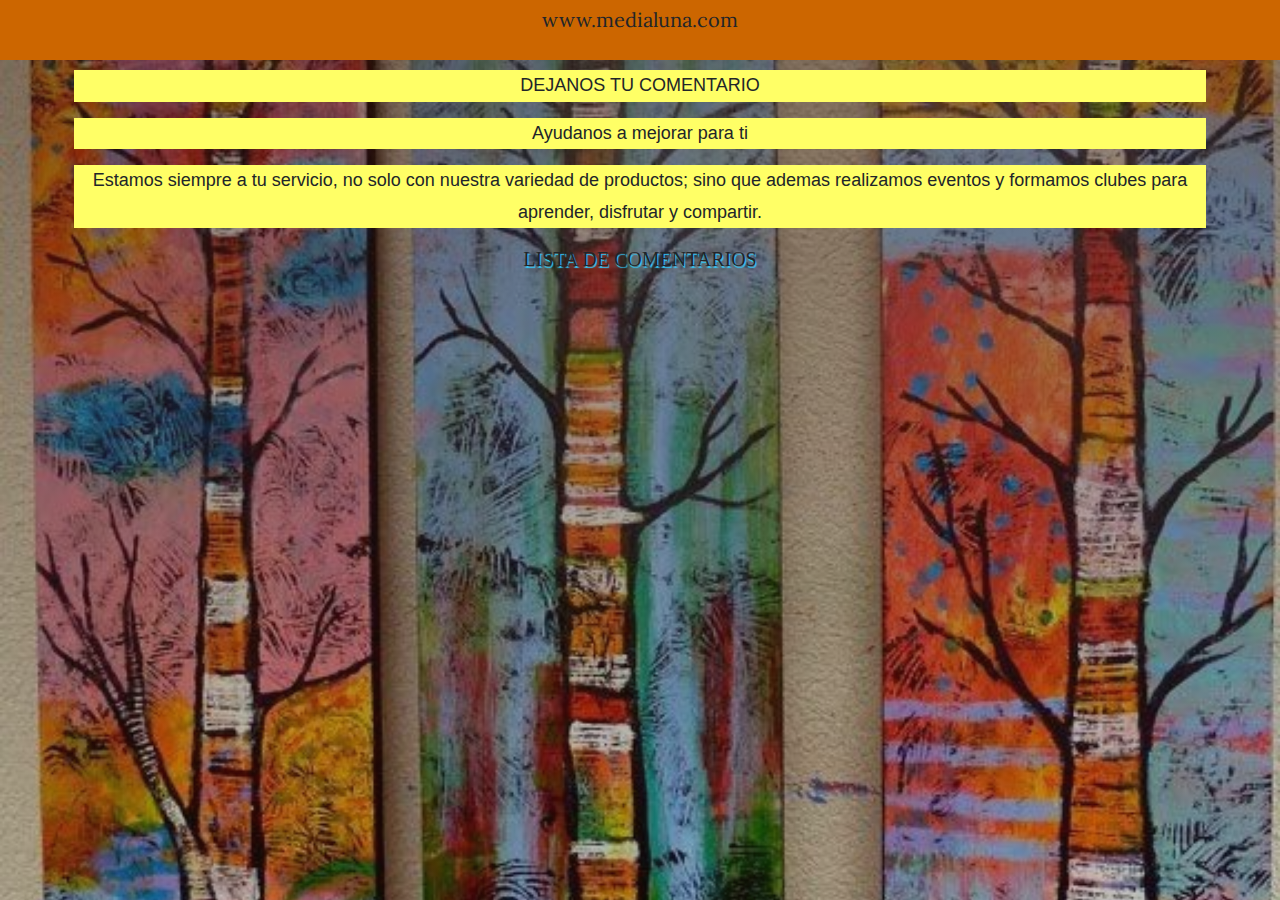
<file: comentarios.html>
<!DOCTYPE html>
<html lang="en">

<head>

  <meta charset="utf-8">
  <meta name="viewport" content="width=device-width, initial-scale=1, shrink-to-fit=no">
  <meta name="description" content="">
  <meta name="author" content="Dbentz">
  <meta charset="UTF-8">
	<title>COMENTARIOS</title>
	<link rel="stylesheet" href="css/estilos.css">

  <title>media luna</title>

  <!-- Bootstrap core CSS -->
  <link href="vendor/bootstrap/css/bootstrap.min.css" rel="stylesheet">

  <!-- Custom fonts for this template -->
  <link href="https://fonts.googleapis.com/css?family=Raleway:100,100i,200,200i,300,300i,400,400i,500,500i,600,600i,700,700i,800,800i,900,900i" rel="stylesheet">
  <link href="https://fonts.googleapis.com/css?family=Lora:400,400i,700,700i" rel="stylesheet">

  <!-- Custom styles for this template -->
  <link href="css/business-casual.min.css" rel="stylesheet">

</head>




<head>
	<meta charset="UTF-8">
	<title>COMENTARIOS</title>
	<link rel="stylesheet" href="css/estilos.css">
</head>


<body>

	<!-- lista de comentarios-->
	<div id = "fb-root" > </div> <script async defer crossorigin = "anónimo" src = "https://connect.facebook.net/es_LA/sdk.js#xfbml=1&version=v7.0" nonce = "mbJgTLvJ" > </script> 
	<!-- lista de comentarios-->
     
	<header class="header">
		<div class="ctn-header">
			<label class="lbl-header">www.medialuna.com</label>
		</div>
	</header>

	<div class="ctn-data">
		<p class="p-data">
			DEJANOS TU COMENTARIO 
		</p>
		<p class="p-data">
			Ayudanos a mejorar para ti 
		</p>
		<p class="p-data">
			Estamos siempre a tu servicio, no solo con nuestra variedad de productos; sino que ademas realizamos eventos y formamos clubes para aprender, disfrutar y compartir.
		</p>

		<div class="ctn-lbl-comentar"><label class="lbl-comentar">LISTA DE COMENTARIOS</label></div>

		<!-- lista de comentarios, donde inicia-->
		<div class = "fb-comments" data-href = "https://albertobenitez-creat.github.io/medialuna/" data-numposts = "50" data-width = "" > </div>  
		<!-- lista de comentarios donde inicia-->

	</div>
</body>
</html>
</file>
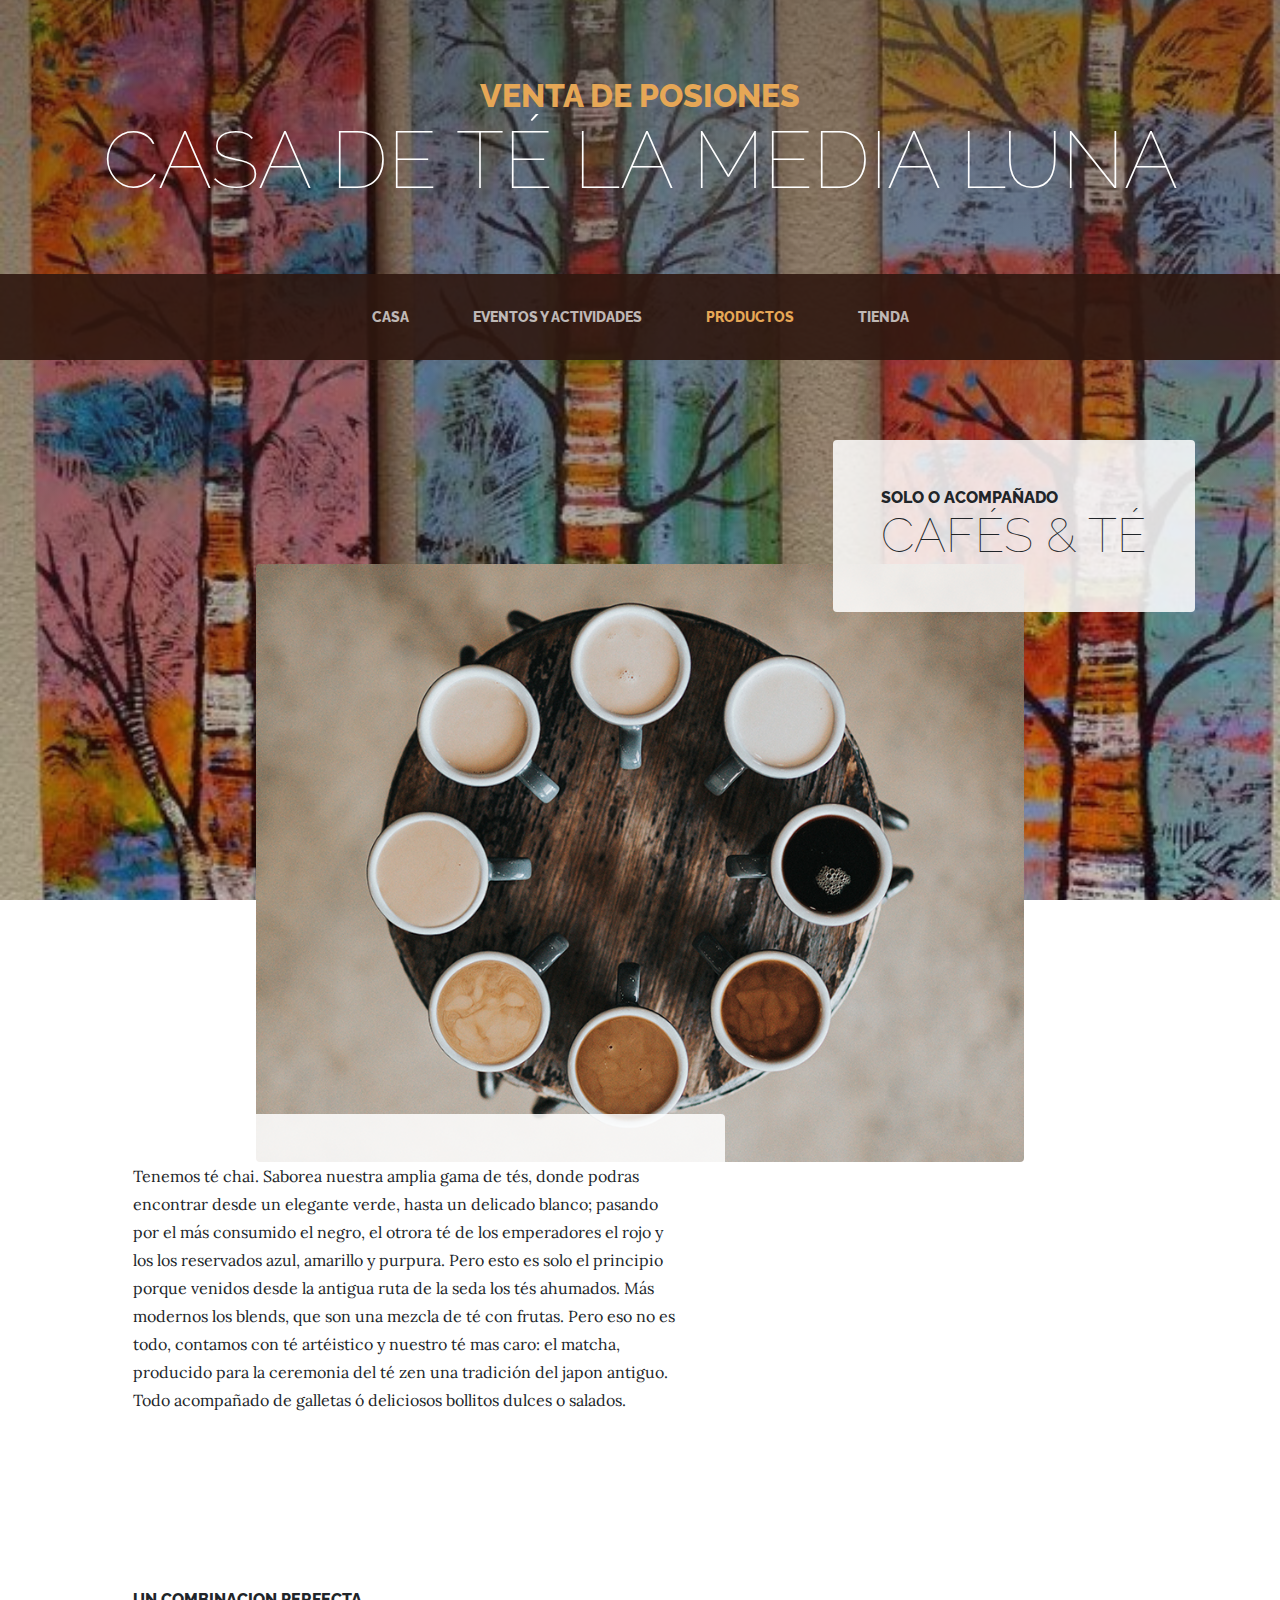
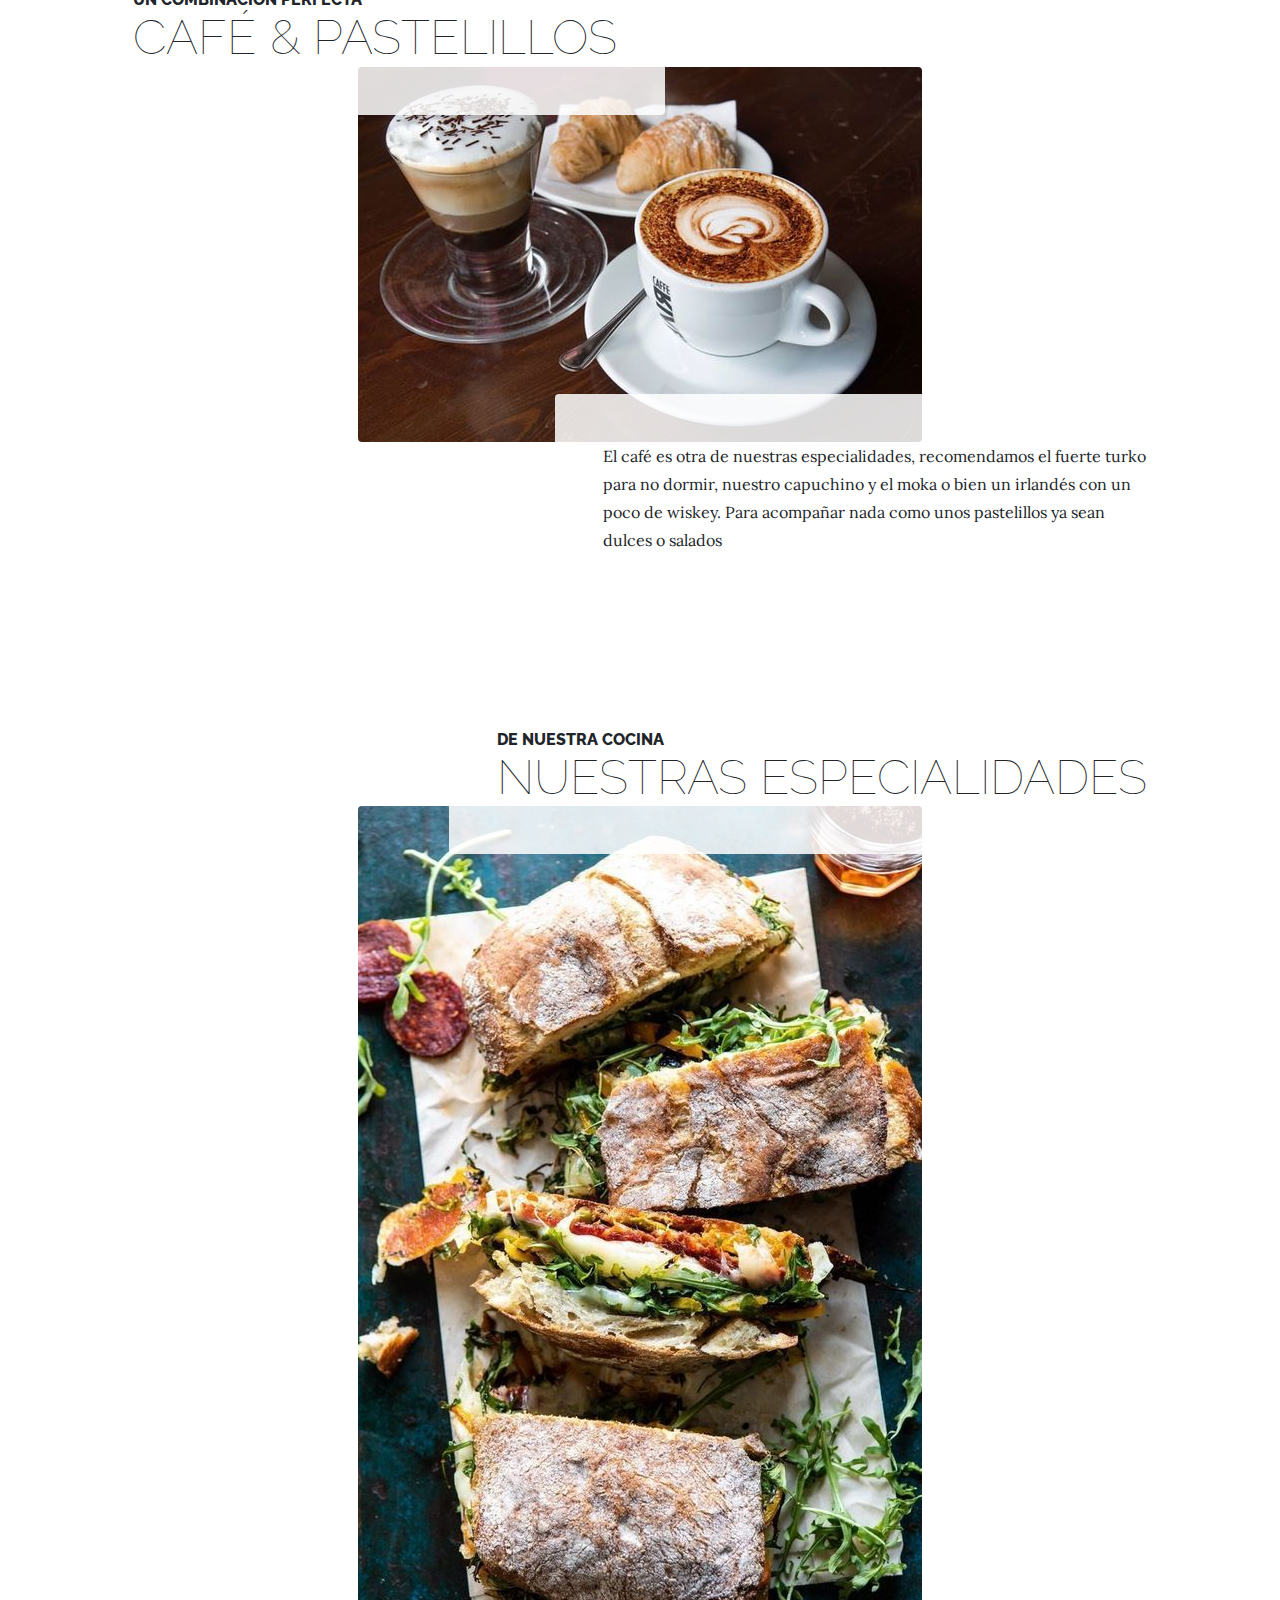
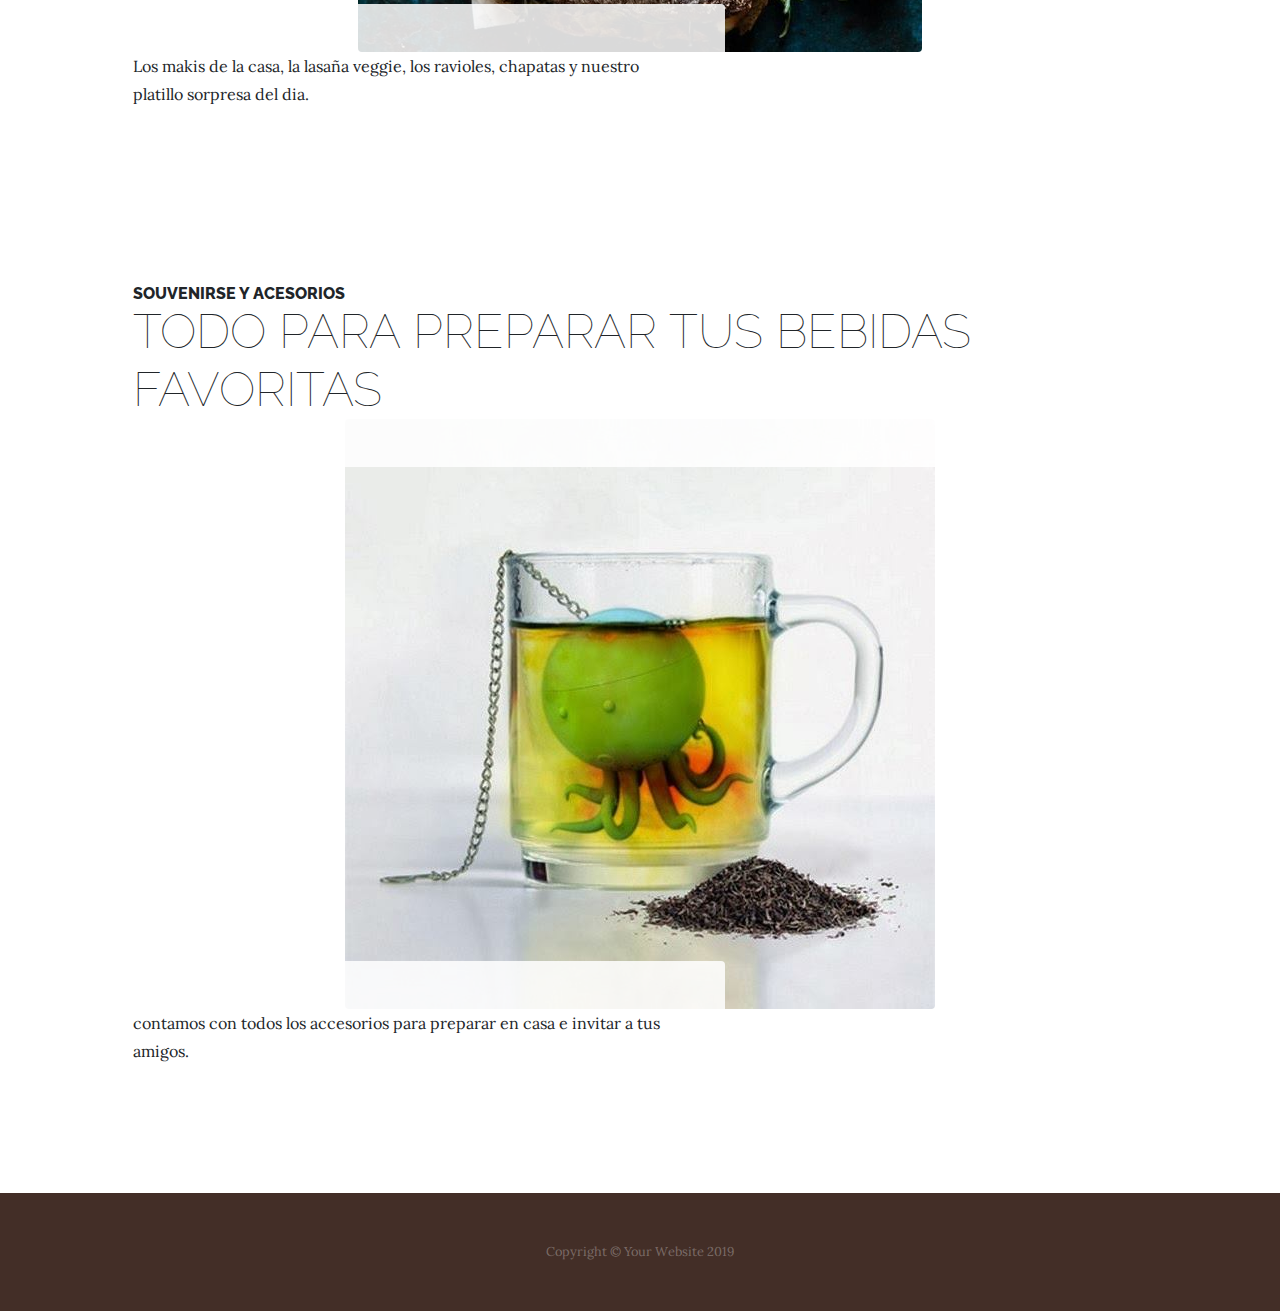
<file: products.html>
<!DOCTYPE html>
<html lang="en">

<head>

  <meta charset="utf-8">
  <meta name="viewport" content="width=device-width, initial-scale=1, shrink-to-fit=no">
  <meta name="description" content="">
  <meta name="author" content="">

  <title>casa de té la media luna</title>

  <!-- Bootstrap core CSS -->
  <link href="vendor/bootstrap/css/bootstrap.min.css" rel="stylesheet">

  <!-- Custom fonts for this template -->
  <link href="https://fonts.googleapis.com/css?family=Raleway:100,100i,200,200i,300,300i,400,400i,500,500i,600,600i,700,700i,800,800i,900,900i" rel="stylesheet">
  <link href="https://fonts.googleapis.com/css?family=Lora:400,400i,700,700i" rel="stylesheet">

  <!-- Custom styles for this template -->
  <link href="css/business-casual.min.css" rel="stylesheet">

</head>

<body>

  <h1 class="site-heading text-center text-white d-none d-lg-block">
    <span class="site-heading-upper text-primary mb-3">VENTA DE POSIONES</span>
    <span class="site-heading-lower">CASA DE TÉ LA MEDIA LUNA</span>
  </h1>

  <!-- Navigation -->
  <nav class="navbar navbar-expand-lg navbar-dark py-lg-4" id="mainNav">
    <div class="container">
      <a class="navbar-brand text-uppercase text-expanded font-weight-bold d-lg-none" href="#">La Media Luna</a>
      <button class="navbar-toggler" type="button" data-toggle="collapse" data-target="#navbarResponsive" aria-controls="navbarResponsive" aria-expanded="false" aria-label="Toggle navigation">
        <span class="navbar-toggler-icon"></span>
      </button>
      <div class="collapse navbar-collapse" id="navbarResponsive">
        <ul class="navbar-nav mx-auto">
          <li class="nav-item px-lg-4">
            <a class="nav-link text-uppercase text-expanded" href="index.html">Casa
              <span class="sr-only">(current)</span>
            </a>
          </li>
          <li class="nav-item px-lg-4">
            <a class="nav-link text-uppercase text-expanded" href="about.html">Eventos y Actividades</a>
          </li>
          <li class="nav-item active px-lg-4">
            <a class="nav-link text-uppercase text-expanded" href="products.html">Productos</a>
          </li>
          <li class="nav-item px-lg-4">
            <a class="nav-link text-uppercase text-expanded" href="store.html">Tienda</a>
          </li>
        </ul>
      </div>
    </div>
  </nav>

  <section class="page-section">
    <div class="container">
      <div class="product-item">
        <div class="product-item-title d-flex">
          <div class="bg-faded p-5 d-flex ml-auto rounded">
            <h2 class="section-heading mb-0">
              <span class="section-heading-upper">SOLO O ACOMPAÑADO</span>
              <span class="section-heading-lower">Cafés &amp; té</span>
            </h2>
          </div>
        </div>
        <img class="product-item-img mx-auto d-flex rounded img-fluid mb-3 mb-lg-0" src="img/products-01.jpg" alt="">
        <div class="product-item-description d-flex mr-auto">
          <div class="bg-faded p-5 rounded">
            <p class="mb-0">Tenemos té chai. Saborea nuestra amplia gama de tés, donde podras encontrar desde un elegante verde, hasta un delicado blanco; pasando por el más consumido el negro, el otrora té de los emperadores el rojo y los los reservados azul, amarillo y purpura. Pero esto es solo el principio porque venidos desde la antigua ruta de la seda los tés ahumados. Más modernos los blends, que son una mezcla de té con frutas. Pero eso no es todo, contamos con té artéistico y nuestro té mas caro: el matcha, producido para la ceremonia del té zen una tradición del japon antiguo. Todo acompañado de galletas ó deliciosos bollitos dulces o salados. </p>
          </div>
        </div>
      </div>
    </div>
  </section>

  <section class="page-section">
    <div class="container">
      <div class="product-item">
        <div class="product-item-title d-flex">
          <div class="bg-faded p-5 d-flex mr-auto rounded">
            <h2 class="section-heading mb-0">
              <span class="section-heading-upper">UN COMBINACION PERFECTA</span>
              <span class="section-heading-lower">Café &amp; Pastelillos</span>
            </h2>
          </div>
        </div>
        <img class="product-item-img mx-auto d-flex rounded img-fluid mb-3 mb-lg-0" src="img/products-02.jpg" alt="">
        <div class="product-item-description d-flex ml-auto">
          <div class="bg-faded p-5 rounded">
            <p class="mb-0">El café es otra de nuestras especialidades, recomendamos el fuerte turko para no dormir, nuestro capuchino y el moka o bien un irlandés con un poco de wiskey. Para acompañar nada como unos pastelillos ya sean dulces o salados</p>
          </div>
        </div>
      </div>
    </div>
  </section>

  <section class="page-section">
    <div class="container">
      <div class="product-item">
        <div class="product-item-title d-flex">
          <div class="bg-faded p-5 d-flex ml-auto rounded">
            <h2 class="section-heading mb-0">
              <span class="section-heading-upper">de nuestra cocina</span>
              <span class="section-heading-lower">nuestras especialidades</span>
            </h2>
          </div>
        </div>
         <img class="product-item-img mx-auto d-flex rounded img-fluid mb-3 mb-lg-0" src="img/products-07.jpg" alt="">
        <div class="product-item-description d-flex mr-auto">
          <div class="bg-faded p-5 rounded">
            <p class="mb-0">Los makis de la casa, la lasaña veggie, los ravioles, chapatas y nuestro platillo sorpresa del dia.</p>
          </div>
        </div>
      </div>
    </div>
  </section>
  
  <section class="page-section">
    <div class="container">
      <div class="product-item">
        <div class="product-item-title d-flex">
          <div class="bg-faded p-5 d-flex ml-auto rounded">
            <h2 class="section-heading mb-0">
              <span class="section-heading-upper">Souvenirse y Acesorios</span>
              <span class="section-heading-lower">Todo para preparar tus bebidas favoritas</span>
            </h2>
          </div>
        </div>
        <img class="product-item-img mx-auto d-flex rounded img-fluid mb-3 mb-lg-0" src="img/products-04.jpg" alt="">
        <div class="product-item-description d-flex mr-auto">
          <div class="bg-faded p-5 rounded">
            <p class="mb-0">contamos con todos los accesorios para preparar en casa e invitar a tus amigos.</p>
          </div>
        </div>
      </div>
    </div>
  </section>

  <footer class="footer text-faded text-center py-5">
    <div class="container">
      <p class="m-0 small">Copyright &copy; Your Website 2019</p>
    </div>
  </footer>

  <!-- Bootstrap core JavaScript -->
  <script src="vendor/jquery/jquery.min.js"></script>
  <script src="vendor/bootstrap/js/bootstrap.bundle.min.js"></script>

</body>

</html>
</file>
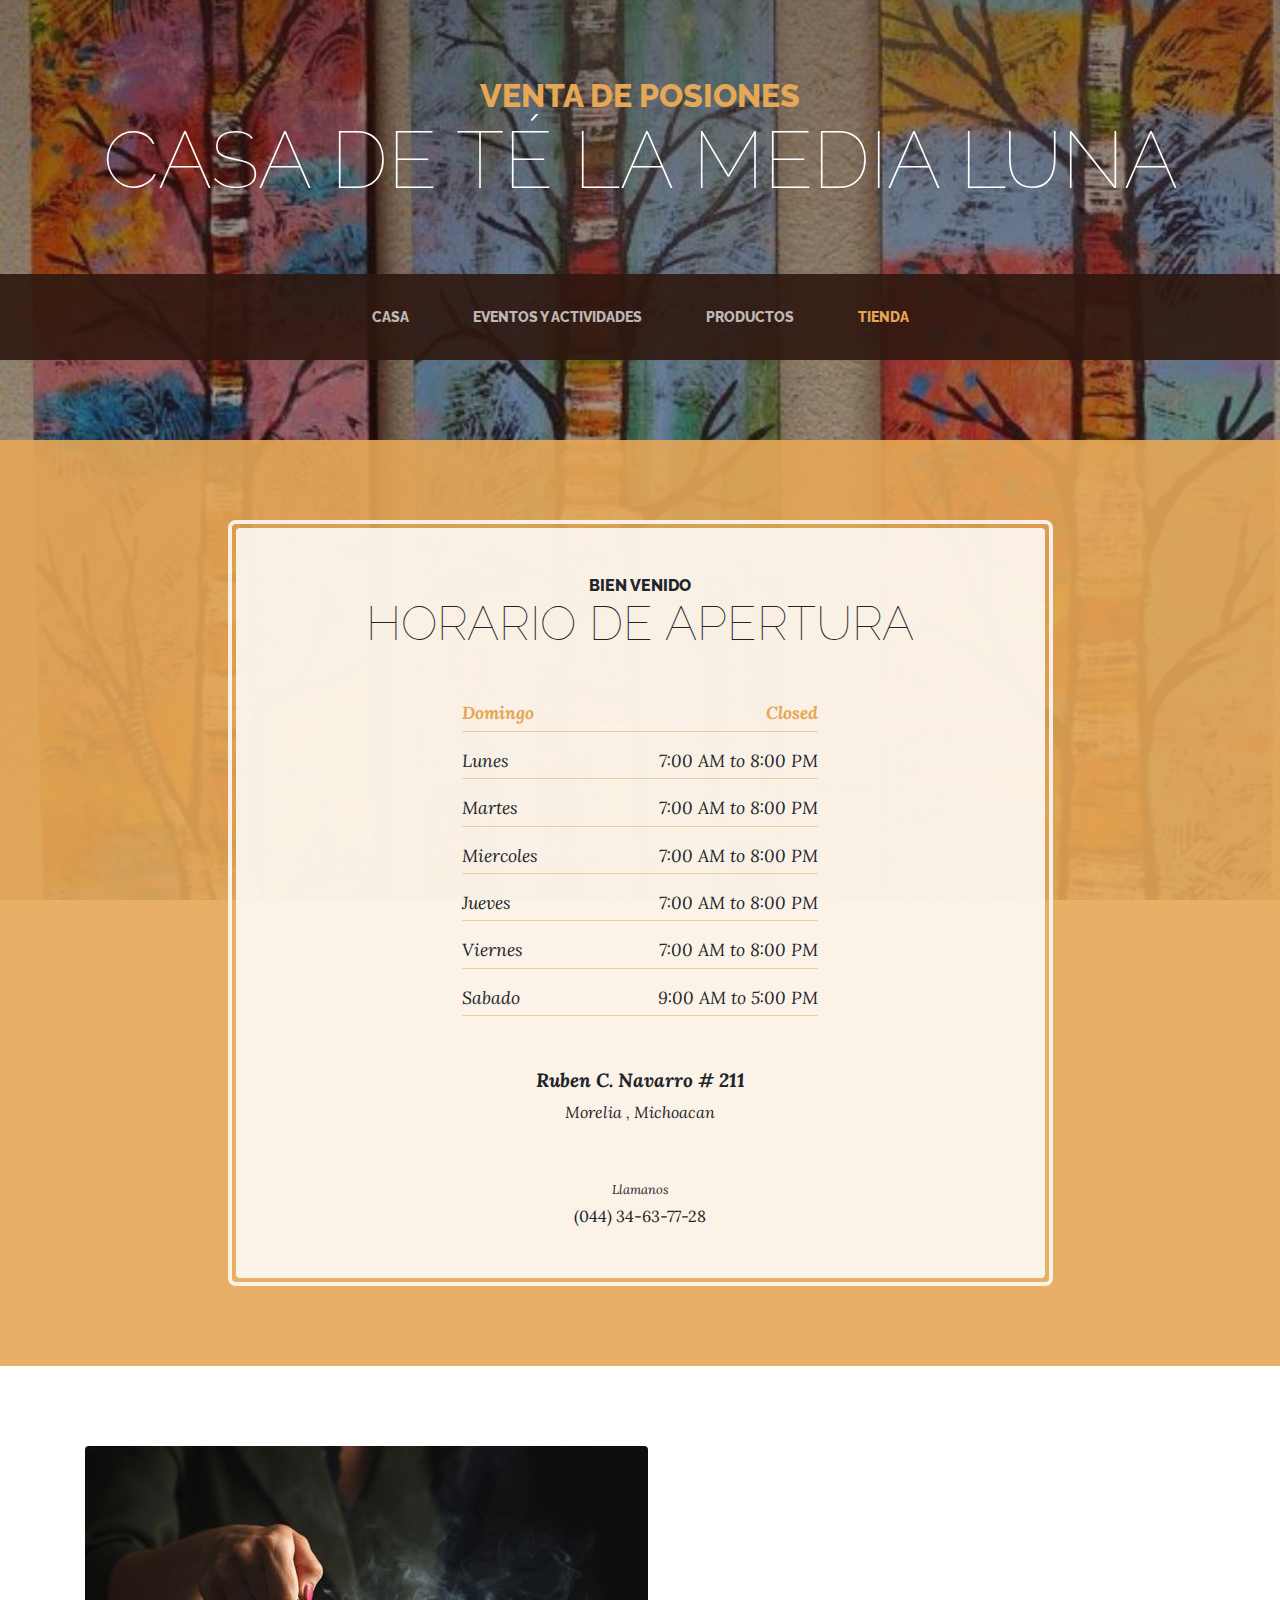
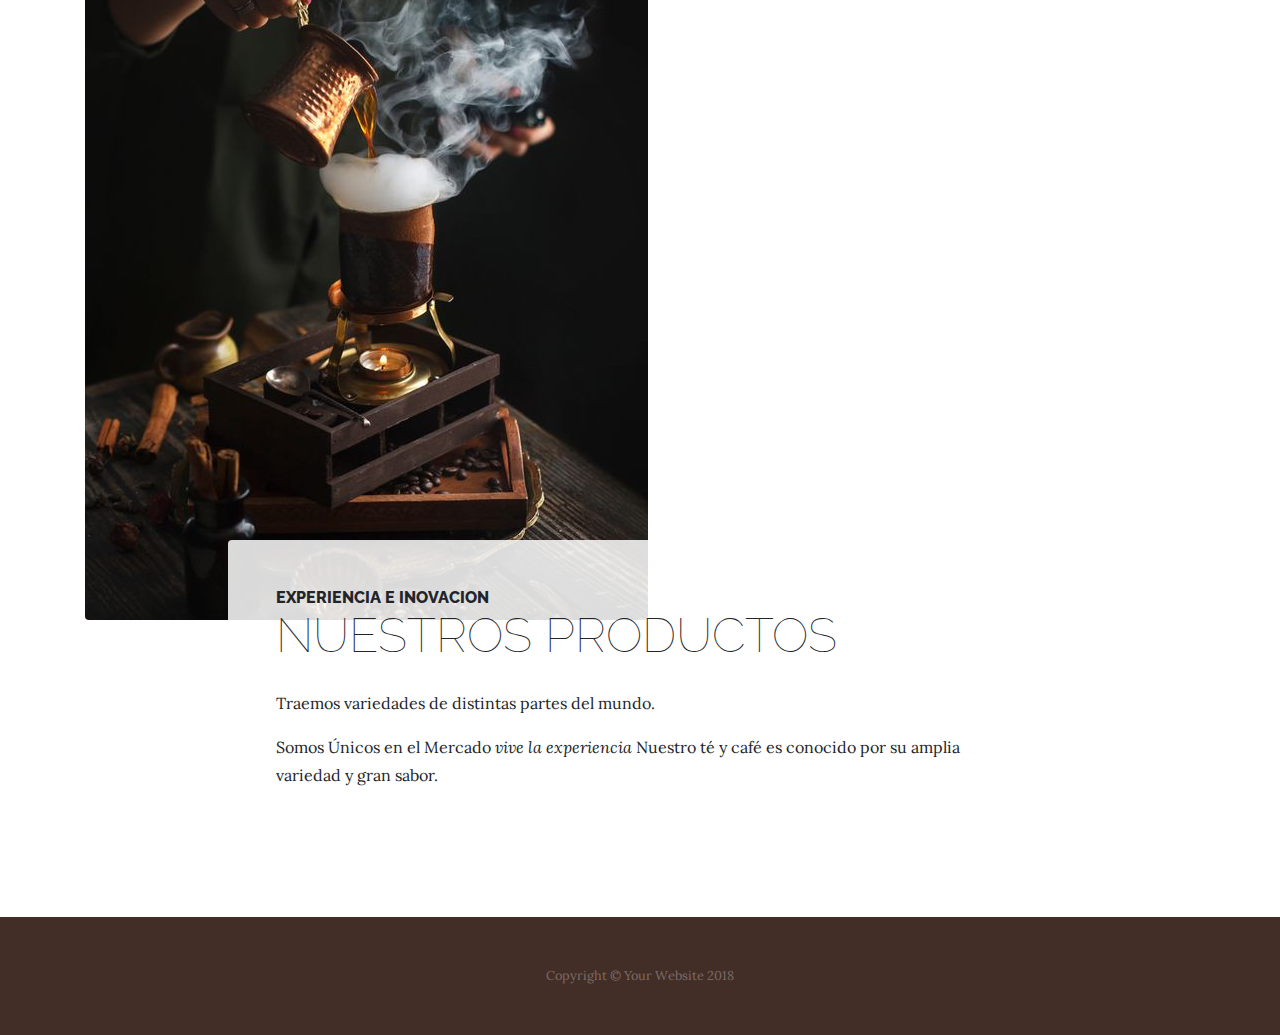
<file: store.html>
<!DOCTYPE html>
<html lang="en">

  <head>

    <meta charset="utf-8">
    <meta name="viewport" content="width=device-width, initial-scale=1, shrink-to-fit=no">
    <meta name="description" content="">
    <meta name="author" content="">

    <title>casa de té la media luna</title>

    <!-- Bootstrap core CSS -->
    <link href="vendor/bootstrap/css/bootstrap.min.css" rel="stylesheet">

    <!-- Custom fonts for this template -->
    <link href="https://fonts.googleapis.com/css?family=Raleway:100,100i,200,200i,300,300i,400,400i,500,500i,600,600i,700,700i,800,800i,900,900i" rel="stylesheet">
    <link href="https://fonts.googleapis.com/css?family=Lora:400,400i,700,700i" rel="stylesheet">

    <!-- Custom styles for this template -->
    <link href="css/business-casual.min.css" rel="stylesheet">

  </head>

  <body>

    <h1 class="site-heading text-center text-white d-none d-lg-block">
      <span class="site-heading-upper text-primary mb-3">VENTA DE POSIONES</span>
      <span class="site-heading-lower">CASA DE TÉ LA MEDIA LUNA</span>
    </h1>

    <!-- Navigation -->
    <nav class="navbar navbar-expand-lg navbar-dark py-lg-4" id="mainNav">
      <div class="container">
        <a class="navbar-brand text-uppercase text-expanded font-weight-bold d-lg-none" href="#">la media luna</a>
        <button class="navbar-toggler" type="button" data-toggle="collapse" data-target="#navbarResponsive" aria-controls="navbarResponsive" aria-expanded="false" aria-label="Toggle navigation">
          <span class="navbar-toggler-icon"></span>
        </button>
        <div class="collapse navbar-collapse" id="navbarResponsive">
          <ul class="navbar-nav mx-auto">
            <li class="nav-item px-lg-4">
              <a class="nav-link text-uppercase text-expanded" href="index.html">Casa
                <span class="sr-only">(current)</span>
              </a>
            </li>
            <li class="nav-item px-lg-4">
              <a class="nav-link text-uppercase text-expanded" href="about.html">Eventos y Actividades</a>
            </li>
            <li class="nav-item px-lg-4">
              <a class="nav-link text-uppercase text-expanded" href="products.html">Productos</a>
            </li>
            <li class="nav-item active px-lg-4">
              <a class="nav-link text-uppercase text-expanded" href="store.html">Tienda</a>
            </li>
          </ul>
        </div>
      </div>
    </nav>

    <section class="page-section cta">
      <div class="container">
        <div class="row">
          <div class="col-xl-9 mx-auto">
            <div class="cta-inner text-center rounded">
              <h2 class="section-heading mb-5">
                <span class="section-heading-upper">bien venido</span>
                <span class="section-heading-lower">Horario de Apertura</span>
              </h2>
              <ul class="list-unstyled list-hours mb-5 text-left mx-auto">
                <li class="list-unstyled-item list-hours-item d-flex">
                  Domingo
                  <span class="ml-auto">Closed</span>
                </li>
                <li class="list-unstyled-item list-hours-item d-flex">
                  Lunes
                  <span class="ml-auto">7:00 AM to 8:00 PM</span>
                </li>
                <li class="list-unstyled-item list-hours-item d-flex">
                  Martes
                  <span class="ml-auto">7:00 AM to 8:00 PM</span>
                </li>
                <li class="list-unstyled-item list-hours-item d-flex">
                  Miercoles
                  <span class="ml-auto">7:00 AM to 8:00 PM</span>
                </li>
                <li class="list-unstyled-item list-hours-item d-flex">
                  Jueves
                  <span class="ml-auto">7:00 AM to 8:00 PM</span>
                </li>
                <li class="list-unstyled-item list-hours-item d-flex">
                  Viernes
                  <span class="ml-auto">7:00 AM to 8:00 PM</span>
                </li>
                <li class="list-unstyled-item list-hours-item d-flex">
                  Sabado
                  <span class="ml-auto">9:00 AM to 5:00 PM</span>
                </li>
              </ul>
              <p class="address mb-5">
                <em>
                  <strong>Ruben C. Navarro # 211</strong>
                  <br>
                  Morelia , Michoacan
                </em>
              </p>
              <p class="mb-0">
                <small>
                  <em>Llamanos</em>
                </small>
                <br>
                (044) 34-63-77-28
              </p>
            </div>
          </div>
        </div>
      </div>
    </section>

    <section class="page-section about-heading">
      <div class="container">
        <img class="img-fluid rounded about-heading-img mb-3 mb-lg-0" src="img/tienda-01.jpg" alt="">
        <div class="about-heading-content">
          <div class="row">
            <div class="col-xl-9 col-lg-10 mx-auto">
              <div class="bg-faded rounded p-5">
                <h2 class="section-heading mb-4">
                  <span class="section-heading-upper">Experiencia e Inovacion</span>
                  <span class="section-heading-lower">nuestros productos</span>
                </h2>
                <p>Traemos variedades de distintas partes del mundo.</p>
                <p class="mb-0">Somos Únicos en el Mercado
                  <em>vive la experiencia</em>
                  Nuestro té y café es conocido por su amplia variedad y gran sabor.</p>
              </div>
            </div>
          </div>
        </div>
      </div>
    </section>

    <footer class="footer text-faded text-center py-5">
      <div class="container">
        <p class="m-0 small">Copyright &copy; Your Website 2018</p>
      </div>
    </footer>

    <!-- Bootstrap core JavaScript -->
    <script src="vendor/jquery/jquery.min.js"></script>
    <script src="vendor/bootstrap/js/bootstrap.bundle.min.js"></script>

  </body>

  <!-- Script to highlight the active date in the hours list -->
  <script>
    $('.list-hours li').eq(new Date().getDay()).addClass('today');
  </script>

</html>
</file>
<file: css/estilo.css>
* {
	margin: 0px;
	padding: 0px;
	-webkit-box-sizing:border-box;
	-moz-box-sizing:border-box;
	box-sizing:border-box; 
}

.social {
	position: fixed;
	left: 0;
	top: 200px;
	z-index: 2000;
}

.social ul {
	list-style:none;
}



.social ul li a{
	display:inline-block;
	color: #fff;
	background: #000;
	padding: 10px 15px;
	text-decoration:none;
	-webkit-transition: all 500ms ease;
	-o-transition: all 500ms ease;
	transition: all 500ms ease;

}

}

.social ul li .icon-facebook2 {background:#009;}


.social ul li a:hover {
	padding: 10px 30px;
	background: red;
}
</file>
<file: fonts.css>
@font-face {
  font-family: 'icomoon';
  src:  url('fonts/icomoon.eot?1e8a8j');
  src:  url('fonts/icomoon.eot?1e8a8j#iefix') format('embedded-opentype'),
    url('fonts/icomoon.ttf?1e8a8j') format('truetype'),
    url('fonts/icomoon.woff?1e8a8j') format('woff'),
    url('fonts/icomoon.svg?1e8a8j#icomoon') format('svg');
  font-weight: normal;
  font-style: normal;
  font-display: block;
}

[class^="icon-"], [class*=" icon-"] {
  /* use !important to prevent issues with browser extensions that change fonts */
  font-family: 'icomoon' !important;
  speak: never;
  font-style: normal;
  font-weight: normal;
  font-variant: normal;
  text-transform: none;
  line-height: 1;

  /* Better Font Rendering =========== */
  -webkit-font-smoothing: antialiased;
  -moz-osx-font-smoothing: grayscale;
}

.icon-play:before {
  content: "\e912";
}
.icon-facebook:before {
  content: "\ea90";
}
.icon-facebook2:before {
  content: "\ea91";
}
.icon-instagram:before {
  content: "\ea92";
}
.icon-twitter:before {
  content: "\ea96";
}
.icon-youtube:before {
  content: "\ea9d";
}
.icon-youtube2:before {
  content: "\ea9e";
}
.icon-tumblr2:before {
  content: "\eaba";
}
</file>
<file: css/estilos.css>
* {
	margin: 0px;
	padding: 0px;
	-webkit-box-sizing:border-box;
	-moz-box-sizing:border-box;
	box-sizing:border-box; 

}

.header{
	width:100%;
	height: 60px;
	background: #c60
}

.ctn-header {
	width: 100%
	height:30px;
	text-align: center;
	position: relative;
	top: 5px;
}

.lbl-header{
	font font-family: cursive;
	font-size: 20px;

}

.ctn-data{
	width: 90%;
	margin: auto;
	padding: 10px;

}

.p-data{
	font-family: arial;
	font-size: 18px;
	margin-top: 0px;
	background: #ff6;
	text-align: center;

}

.ctn-lbl-comentar{
	width: 100%;
	text-align: center;
}

.lbl-comentar{
	font-family: cursive;
	font-size: 20px;

	text-shadow: 1px 2px 1px #3cf;
}


.Social {
	position: fixed;
	left: 0;
	top: 200px;
	z-index: 2000;
}

.Social ul{
	list-style:none;
}



.Social ul li a{
	display:inline-block;
	color: #fff;
	background: #000;
	padding: 10px 15px;
	text-decoration:none;

}

}

.facebook2 a{
	background: blue;
	padding: 10px 20px;
}
</file>
<file: css/business-casual.min.css>
/*!
 * Start Bootstrap - Business Casual v5.0.9 (https://startbootstrap.com/template-overviews/business-casual)
 * Copyright 2013-2019 Start Bootstrap
 * Licensed under MIT (https://github.com/BlackrockDigital/startbootstrap-business-casual/blob/master/LICENSE)
 */body{font-family:Lora;background-image:linear-gradient(rgba(47,23,15,.55),rgba(47,23,15,.25)),url(../img/bg.jpg);background-attachment:fixed;background-position:center;background-size:cover}h1,h2,h3,h4,h5,h6{font-family:Raleway}p{line-height:1.75}.text-faded{color:rgba(255,255,255,.3)}.site-heading{margin-top:5rem;margin-bottom:5rem;text-transform:uppercase;line-height:1;font-family:Raleway}.site-heading .site-heading-upper{display:block;font-size:2rem;font-weight:800}.site-heading .site-heading-lower{font-size:5rem;font-weight:100;line-height:4rem}.page-section{margin-top:5rem;margin-bottom:5rem}.section-heading{text-transform:uppercase}.section-heading .section-heading-upper{display:block;font-size:1rem;font-weight:800}.section-heading .section-heading-lower{display:block;font-size:3rem;font-weight:100}.bg-faded{background-color:rgba(255,255,255,.85)}#mainNav{background-color:rgba(47,23,15,.9);font-family:Raleway}#mainNav .navbar-brand{color:#e6a756}#mainNav .navbar-nav .nav-item .nav-link{color:rgba(255,255,255,.7);font-weight:800}#mainNav .navbar-nav .nav-item.active .nav-link{color:#e6a756}@media (min-width:992px){#mainNav .navbar-nav .nav-item .nav-link{font-size:.9rem}#mainNav .navbar-nav .nav-item .nav-link:hover{color:rgba(255,255,255,.4)}#mainNav .navbar-nav .nav-item.active .nav-link:hover{color:#e6a756}}.btn-xl{font-weight:700;font-size:.8rem;padding-top:1.5rem;padding-bottom:1.5rem;padding-left:2rem;padding-right:2rem}.intro{position:relative}@media (min-width:992px){.intro .intro-img{width:75%;float:right}.intro .intro-text{left:0;width:60%;margin-top:3rem;position:absolute}.intro .intro-text .intro-button{width:100%;left:0;position:absolute;bottom:-2rem}}@media (min-width:1200px){.intro .intro-text{width:45%}}.cta{padding-top:5rem;padding-bottom:5rem;background-color:rgba(230,167,86,.9)}.cta .cta-inner{position:relative;padding:3rem;margin:.5rem;background-color:rgba(255,255,255,.85)}.cta .cta-inner:before{border-radius:.5rem;content:'';position:absolute;top:-.5rem;bottom:-.5rem;left:-.5rem;right:-.5rem;border:.25rem solid rgba(255,255,255,.85)}@media (min-width:992px){.about-heading .about-heading-img{position:relative;z-index:0}.about-heading .about-heading-content{margin-top:-5rem;position:relative;z-index:1}}@media (min-width:992px){.product-item .product-item-title{position:relative;z-index:1;margin-bottom:-3rem}.product-item .product-item-img{position:relative;z-index:0;max-width:60vw}.product-item .product-item-description{position:relative;z-index:1;margin-top:-3rem;max-width:50vw}}.list-hours{font-size:.9rem}.list-hours .list-hours-item{border-bottom:1px solid rgba(230,167,86,.5);padding-bottom:.25rem;margin-bottom:1rem;font-style:italic}.list-hours .list-hours-item.today{font-weight:700;color:#e6a756}@media (min-width:992px){.list-hours{width:50%;font-size:1.1rem}}.address strong{font-size:1.2rem}.footer{background-color:rgba(47,23,15,.9)}.text-primary{color:#e6a756!important}.bg-primary{background-color:#e6a756!important}.btn{box-shadow:0 3px 3px 0 rgba(33,37,41,.1)}.btn-primary{background-color:#e6a756;border-color:#e6a756}.btn-primary:active,.btn-primary:focus,.btn-primary:hover{background-color:#df902a;border-color:#df902a}.font-weight-light{font-weight:100!important}
</file>
